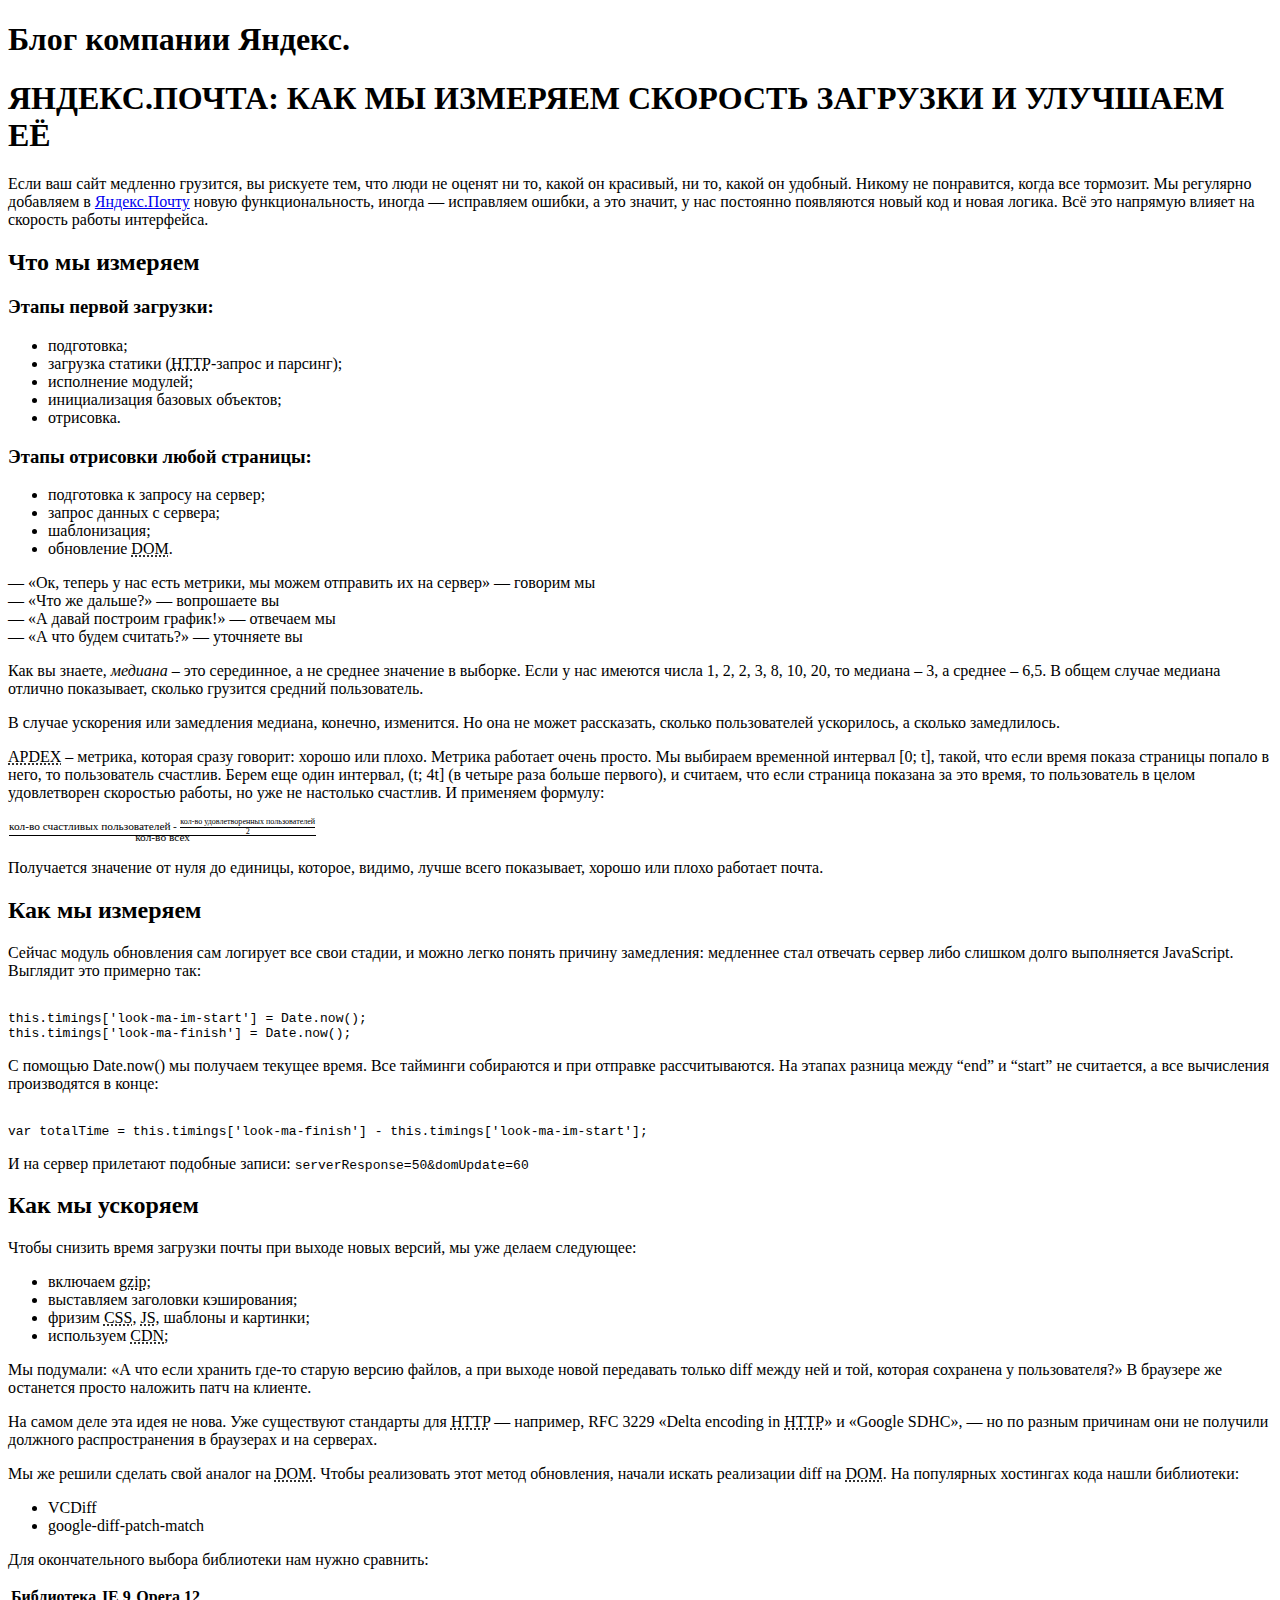
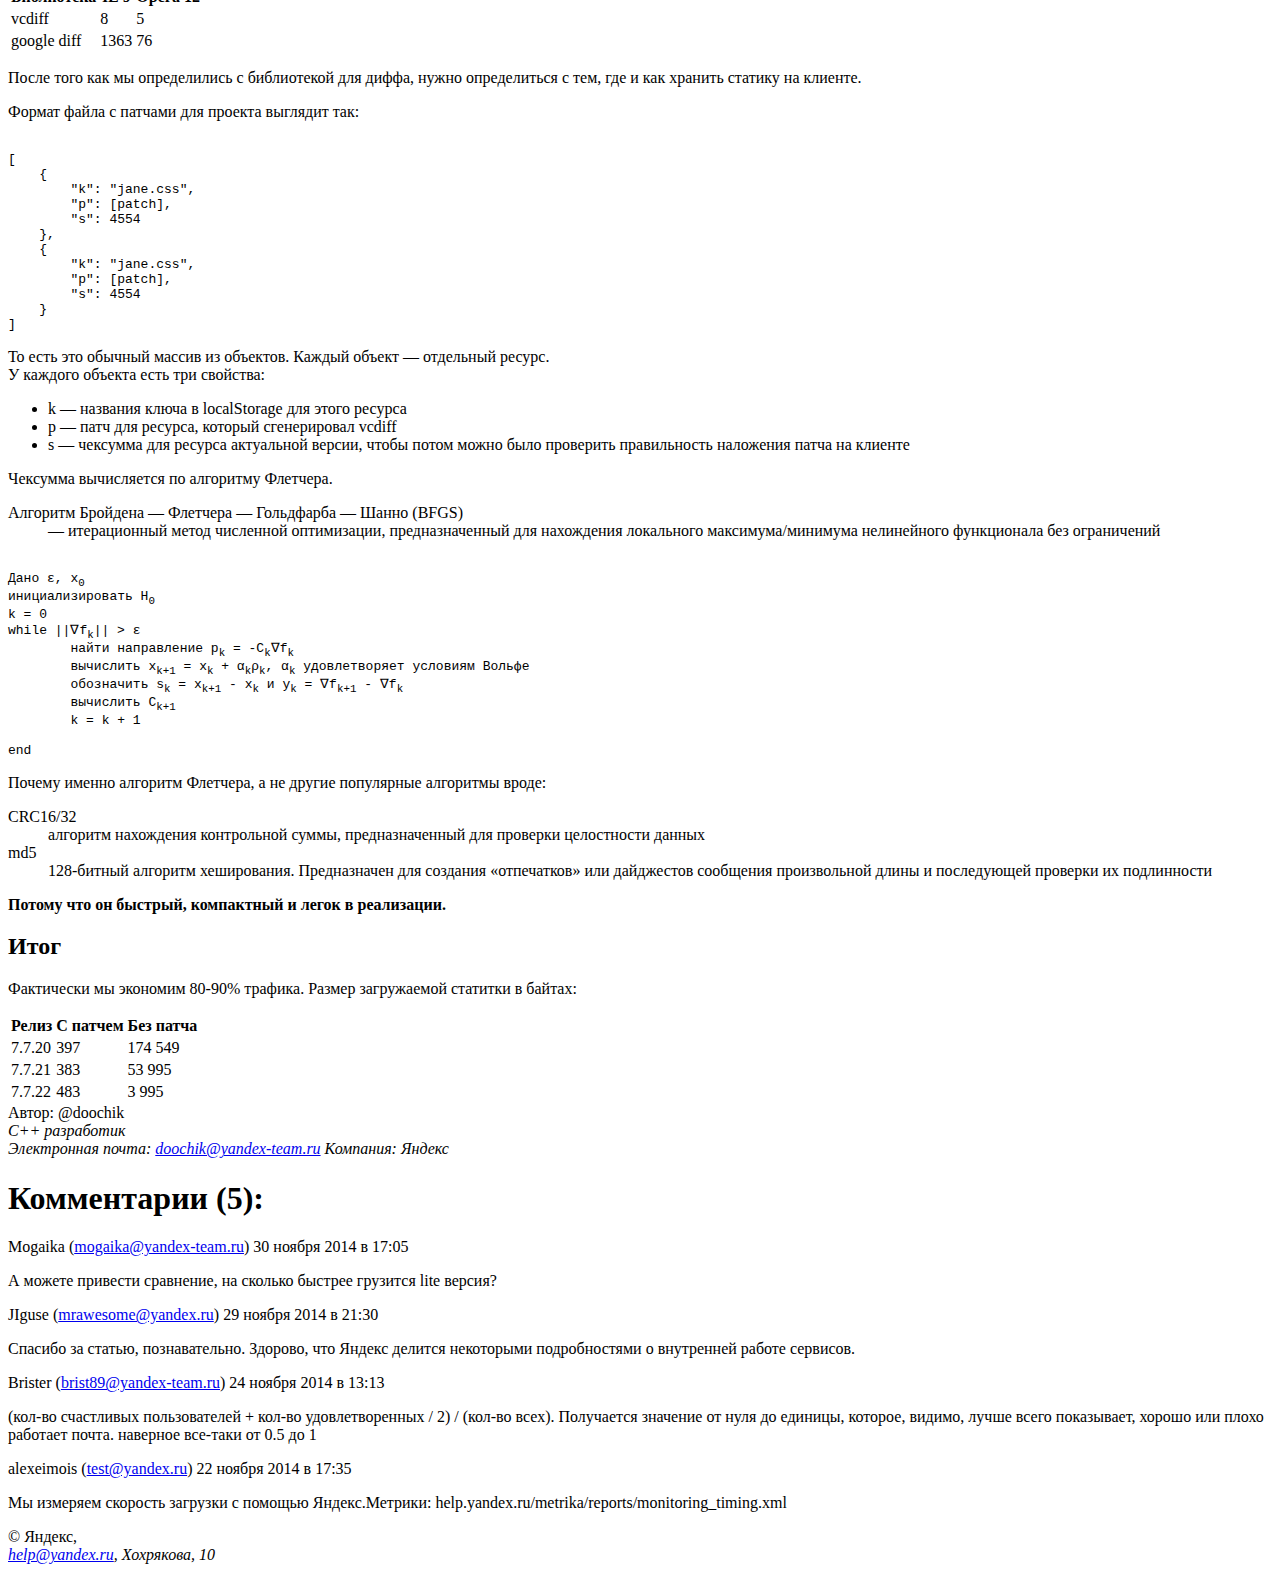
<file: HtmlCss/2. IntroToHTML-2/MarkupText/index.html>
﻿<!DOCTYPE html>
<html lang="ru">
<head>
<meta charset="utf-8">
<title>Блог компании Яндекс</title>
</head>
<!--
	При разметке использовано 36 уникальных элемента:
		html, head, meta, title, body, header, footer, address, section, article, 
		h1, h2, h3, a, q, p, ul, li, br, em, strong, samp, pre, code, sub
		table, thead, tbody, tr, th, td, dl, dt, dd, abbr, time,
	а также 6 элементов разметки MathML:
		math, mrow, mi, mo, mn, mfrac,
	итого 42 уникальных элемента
	
	Семантическая структура документа:
	<body>
		<header> Основной заголовок, "Блог компании Яндекс"
		<section> Секция основной статьи
			<article> Текст статьи
			<footer> Контактная информация автора статьи
		<section> Секция комментариев
			<article> Комментарий 1
			<article> Комментарий 2
			...
		<footer> Копирайт, контактная информация Яндекса
-->
<body>
<header>
	<h1>Блог компании Яндекс.</h1>
</header>
<section> <!-- Секция основной статьи -->
	<article> <!-- Текст статьи -->
		<h1>ЯНДЕКС.ПОЧТА: КАК МЫ ИЗМЕРЯЕМ СКОРОСТЬ ЗАГРУЗКИ И УЛУЧШАЕМ ЕЁ</h1>
		<p>Если ваш сайт медленно грузится, вы рискуете тем, что люди не оценят ни то,
		какой он красивый, ни то, какой он удобный. Никому не понравится, когда все
		тормозит. Мы регулярно добавляем в <a href="http://mail.yandex.ru" target="_blank">Яндекс.Почту</a> новую функциональность,
		иногда — исправляем ошибки, а это значит, у нас постоянно появляются новый код
		и новая логика. Всё это напрямую влияет на скорость работы интерфейса.</p>
		
		<h2>Что мы измеряем</h2>

		<h3>Этапы первой загрузки:</h3>
		<ul>
		<li>подготовка;</li>
		<li>загрузка статики (<abbr title="HyperText Transfer Protocol">HTTP</abbr>-запрос и парсинг);</li>
		<li>исполнение модулей;</li>
		<li>инициализация базовых объектов;</li>
		<li>отрисовка.</li>
		</ul>

		<h3>Этапы отрисовки любой страницы:</h3>
		<ul>
		<li>подготовка к запросу на сервер;</li>
		<li>запрос данных с сервера;</li>
		<li>шаблонизация;</li>
		<li>обновление <abbr title="Document Object Model">DOM</abbr>.</li>
		</ul>
		
		<p>
		— <q>Ок, теперь у нас есть метрики, мы можем отправить их на сервер</q> — говорим мы<br>
		— <q>Что же дальше?</q> — вопрошаете вы<br>
		— <q>А давай построим график!</q> — отвечаем мы<br>
		— <q>А что будем считать?</q> — уточняете вы<br>
		</p>
		<p>Как вы знаете, <em>медиана</em> – это серединное, а не среднее значение в выборке.
		Если у нас имеются числа 1, 2, 2, 3, 8, 10, 20, то медиана – 3, а среднее – 6,5.
		В общем случае медиана отлично показывает, сколько грузится средний пользователь.</p>

		<p>В случае ускорения или замедления медиана, конечно, изменится. Но она не может
		рассказать, сколько пользователей ускорилось, а сколько замедлилось.</p>

		<p><abbr title="Application Performance Index">APDEX</abbr> – метрика, которая сразу говорит: хорошо или плохо. Метрика
		работает очень просто. Мы выбираем временной интервал [0; t], такой, что если
		время показа страницы попало в него, то пользователь счастлив. Берем еще один
		интервал, (t; 4t] (в четыре раза больше первого), и считаем, что если страница
		показана за это время, то пользователь в целом удовлетворен скоростью работы,
		но уже не настолько счастлив. И применяем формулу:</p>
		
		<math xmlns="http://www.w3.org/1998/Math/MathML">
			<mfrac>
				<mrow>
					<mrow>
						<mi>кол-во счастливых пользователей</mi>
						<mo>-</mo>
					</mrow>
					<mfrac>
						<mrow>
							<mi>кол-во удовлетворенных пользователей</mi>
						</mrow>
						<mrow>
							<mn>2</mn>
						</mrow>
					</mfrac>
				</mrow>
				<mrow>
					<mi>кол-во всех</mi>
				</mrow>
			</mfrac>
		</math>
		
		<p>Получается значение от нуля до единицы, которое, видимо, лучше всего показывает,
		хорошо или плохо работает почта.</p>

		<h2>Как мы измеряем</h2>

		<p>Сейчас модуль обновления сам логирует все свои стадии, и можно легко понять
		причину замедления: медленнее стал отвечать сервер либо слишком долго
		выполняется JavaScript. Выглядит это примерно так:</p>
<pre><code>
this.timings['look-ma-im-start'] = Date.now();
this.timings['look-ma-finish'] = Date.now();
</code></pre>
		<p>C помощью Date.now() мы получаем текущее время. Все тайминги собираются и при
		отправке рассчитываются. На этапах разница между “end” и “start” не считается,
		а все вычисления производятся в конце:</p>
<pre><code>
var totalTime = this.timings['look-ma-finish'] - this.timings['look-ma-im-start'];
</code></pre>
		<p>И на сервер прилетают подобные записи: <samp>serverResponse=50&domUpdate=60</samp></p>

		<h2>Как мы ускоряем</h2>

		<p>Чтобы снизить время загрузки почты при выходе новых версий,
		мы уже делаем следующее:</p>
		<ul>
		<li>включаем <abbr title="GNU Zip — утилита сжатия и восстановления (декомпрессии) файлов">gzip</abbr>;</li>
		<li>выставляем заголовки кэширования;</li>
		<li>фризим <abbr title="Cascading Style Sheets — каскадные таблицы стилей">CSS</abbr>, <abbr title="JavaScript">JS</abbr>, шаблоны и картинки;</li>
		<li>используем <abbr title="Content Delivery Network или Content Distribution Network">CDN</abbr>;</li>
		</ul>
		<p>Мы подумали: <q>А что если хранить где-то старую версию файлов, а при выходе новой
		передавать только diff между ней и той, которая сохранена у пользователя?</q>
		В браузере же останется просто наложить патч на клиенте.</p>

		<p>На самом деле эта идея не нова. Уже существуют стандарты для <abbr title="HyperText Transfer Protocol">HTTP</abbr> — например,
		RFC 3229 «Delta encoding in <abbr title="HyperText Transfer Protocol">HTTP</abbr>» и «Google SDHC», — но по разным причинам они
		не получили должного распространения в браузерах и на серверах.</p>

		<p>Мы же решили сделать свой аналог на <abbr title="Document Object Model">DOM</abbr>. Чтобы реализовать этот метод обновления,
		начали искать реализации diff на <abbr title="Document Object Model">DOM</abbr>. На популярных хостингах кода нашли
		библиотеки:</p>
		<ul>
		<li>VCDiff</li>
		<li>google-diff-patch-match</li>
		</ul>
		<p>Для окончательного выбора библиотеки нам нужно сравнить:</p>
		<table>
			<thead>
				<tr>
					<th>Библиотека</th>
					<th>IE 9</th>
					<th>Opera 12</th>
				</tr>
			</thead>
			<tbody>
				<tr>
					<td>vcdiff</td>
					<td>8</td>
					<td>5</td>
				</tr>
				<tr>
					<td>google diff</td>
					<td>1363</td>
					<td>76</td>
				</tr>
			</tbody>
		</table>

		<p>После того как мы определились с библиотекой для диффа, нужно определиться с тем,
		где и как хранить статику на клиенте.</p>
		<p>
		Формат файла с патчами для проекта выглядит так:</p>
<pre><code>
[
    {
        "k": "jane.css",
        "p": [patch],
        "s": 4554
    },
    {
        "k": "jane.css",
        "p": [patch],
        "s": 4554
    }
]
</code></pre>
		<p>То есть это обычный массив из объектов. Каждый объект — отдельный ресурс.<br>У
		каждого объекта есть три свойства:</p>
		<ul>
			<li>k — названия ключа в localStorage для этого ресурса</li>
			<li>p — патч для ресурса, который сгенерировал vcdiff</li>
			<li>s — чексумма для ресурса актуальной версии, чтобы потом можно было проверить правильность наложения патча на клиенте</li>
		</ul>
		<p>Чексумма вычисляется по алгоритму Флетчера.</p>
		<dl>
			<dt>Алгоритм Бройдена — Флетчера — Гольдфарба — Шанно (BFGS)</dt>
			<dd>— итерационный метод численной оптимизации, предназначенный для нахождения локального максимума/минимума нелинейного функционала без ограничений</dd>
		</dl>

<pre><code>
Дано &epsilon;, x<sub>0</sub>
инициализировать H<sub>0</sub>
k = 0
while ||&nabla;f<sub>k</sub>|| &gt; &epsilon;
	найти направление p<sub>k</sub> = -C<sub>k</sub>&nabla;f<sub>k</sub>
	вычислить x<sub>k+1</sub> = x<sub>k</sub> + &#945;<sub>k</sub>&#961;<sub>k</sub>, &#945;<sub>k</sub> удовлетворяет условиям Вольфе
	обозначить s<sub>k</sub> = x<sub>k+1</sub> - x<sub>k</sub> и y<sub>k</sub> = &nabla;f<sub>k+1</sub> - &nabla;f<sub>k</sub>
	вычислить C<sub>k+1</sub>
	k = k + 1<br>
end
</code></pre>

		<p>Почему именно алгоритм Флетчера, а не другие популярные алгоритмы вроде:</p>
		<dl>
			<dt>CRC16/32</dt>
			<dd>
				алгоритм нахождения контрольной суммы, предназначенный для проверки целостности данных
			</dd>
			<dt>md5</dt>
			<dd>
				128-битный алгоритм хеширования. Предназначен для создания «отпечатков» или дайджестов сообщения произвольной длины и последующей проверки их подлинности
			</dd>
		</dl>
		<p><strong>Потому что он быстрый, компактный и легок в реализации.</strong></p>

		<h2>Итог</h2>

		<p>Фактически мы экономим 80-90% трафика. Размер загружаемой статитки в байтах:</p>
		<table>
			<thead>
				<tr>
					<th>Релиз</th>
					<th>С патчем</th>
					<th>Без патча</th>
				</tr>
			</thead>
			<tbody>
				<tr>
					<td>7.7.20</td>
					<td>397</td>
					<td>174 549</td>
				</tr>
				<tr>
					<td>7.7.21</td>
					<td>383</td>
					<td>53 995</td>
				</tr>
				<tr>
					<td>7.7.22</td>
					<td>483</td>
					<td>3 995</td>
				</tr>
			</tbody>
		</table>

	</article>
	<footer> <!--Контактная информация автора статьи-->
		Автор: @doochik
		<address>
			С++ разработик<br>
			Электронная почта: <a href="mailto:doochik@yandex-team.ru">doochik@yandex-team.ru</a>
			Компания: Яндекс
		</address>
	</footer>
</section>
<section> <!-- Секция комментариев -->
	<h1>Комментарии (5):</h1>
	<article>
		<header>
			<p>Mogaika (<a href="mailto:mogaika@yandex-team.ru">mogaika@yandex-team.ru</a>) <time datetime="2014-11-30T17:05:00+07:00">30 ноября 2014 в 17:05</time></p>
		</header>
	 	<p>А можете привести сравнение, на сколько быстрее грузится lite версия?</p>
	</article>
	<article>
		<header>
			<p>JIguse (<a href="mailto:mrawesome@yandex.ru">mrawesome@yandex.ru</a>) <time datetime="2014-11-29T21:30:00+07:00">29 ноября 2014 в 21:30</time></p>
		</header>
		<p>Спасибо за статью, познавательно. Здорово, что Яндекс делится некоторыми подробностями о внутренней работе сервисов.</p>
	</article>
	<article>
		<header>
			<p>Brister (<a href="mailto:brist89@yandex-team.ru">brist89@yandex-team.ru</a>) <time datetime="2014-11-24T13:13:00+07:00">24 ноября 2014 в 13:13</time></p>
		</header>
		<p>(кол-во счастливых пользователей + кол-во удовлетворенных / 2) / (кол-во всех).
		Получается значение от нуля до единицы, которое, видимо, лучше всего показывает,
		хорошо или плохо работает почта.
		наверное все-таки от 0.5 до 1</p>
	</article>
	<article>
		<header>
			<p>alexeimois (<a href="mailto:test@yandex.ru">test@yandex.ru</a>) <time datetime="2014-11-22T17:35:00+07:00">22 ноября 2014 в 17:35</time></p>
		</header>
		<p>Мы измеряем скорость загрузки с помощью Яндекс.Метрики: help.yandex.ru/metrika/reports/monitoring_timing.xml</p>
	</article>
</section>
<footer> <!--Копирайт, контактная информация Яндекса-->
	&copy; Яндекс, <address><a href="mailto:help@yandex.ru">help@yandex.ru</a>, Хохрякова, 10</address>
</footer>
</body>
</html>
</file>
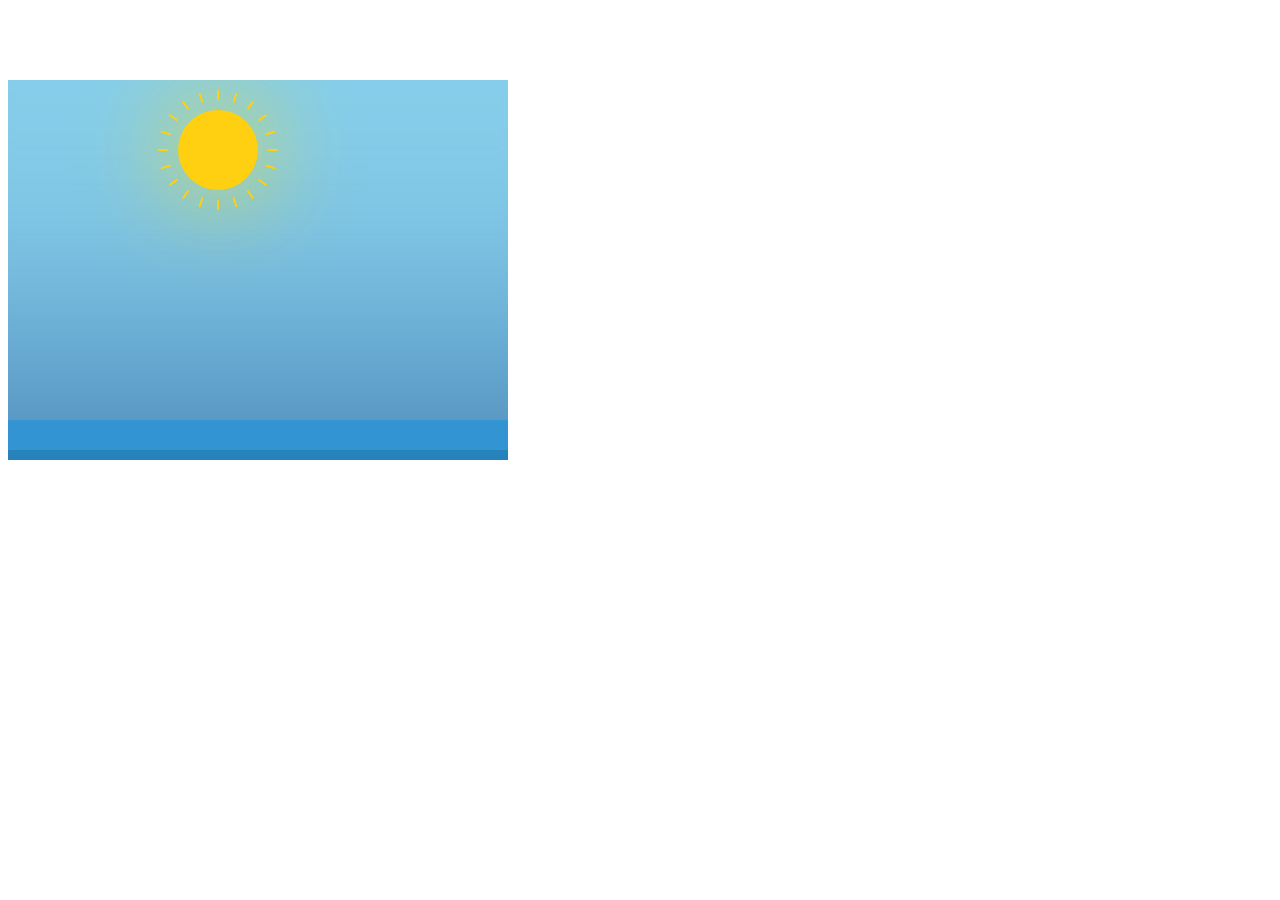
<file: HtmlCss/5. Animations/exercise/index.html>
<!DOCTYPE html>
<html>
<head>
    <meta charset="utf-8">
    <title>Мультик</title>
    <link rel="stylesheet" href="./index.css">
</head>
<body>
<div class="canvas">
    <div class="box_front">
        <div class="sea"></div>
        <div class="ship">
            <div class="smoke">
                <div class="smoke-1"></div>
                <div class="smoke-2"></div>
                <div class="smoke-3"></div>
            </div>
            <div class="ship_smokestack"></div>
            <div class="ship_window"></div>

        </div>
        <div class="sun-wrapper">
            <div class="sun">
                <div></div>
                <div></div>
                <div></div>
                <div></div>
                <div></div>
                <div></div>
                <div></div>
                <div></div>
                <div></div>
                <div></div>
            </div>
        </div>
        <div class="cloud cloud-1"></div>
        <div class="cloud cloud-2"></div>
        <div class="cloud cloud-3"></div>
        <div class="cloud cloud-4"></div>
    </div>
</div>
</body>
</html>
</file>
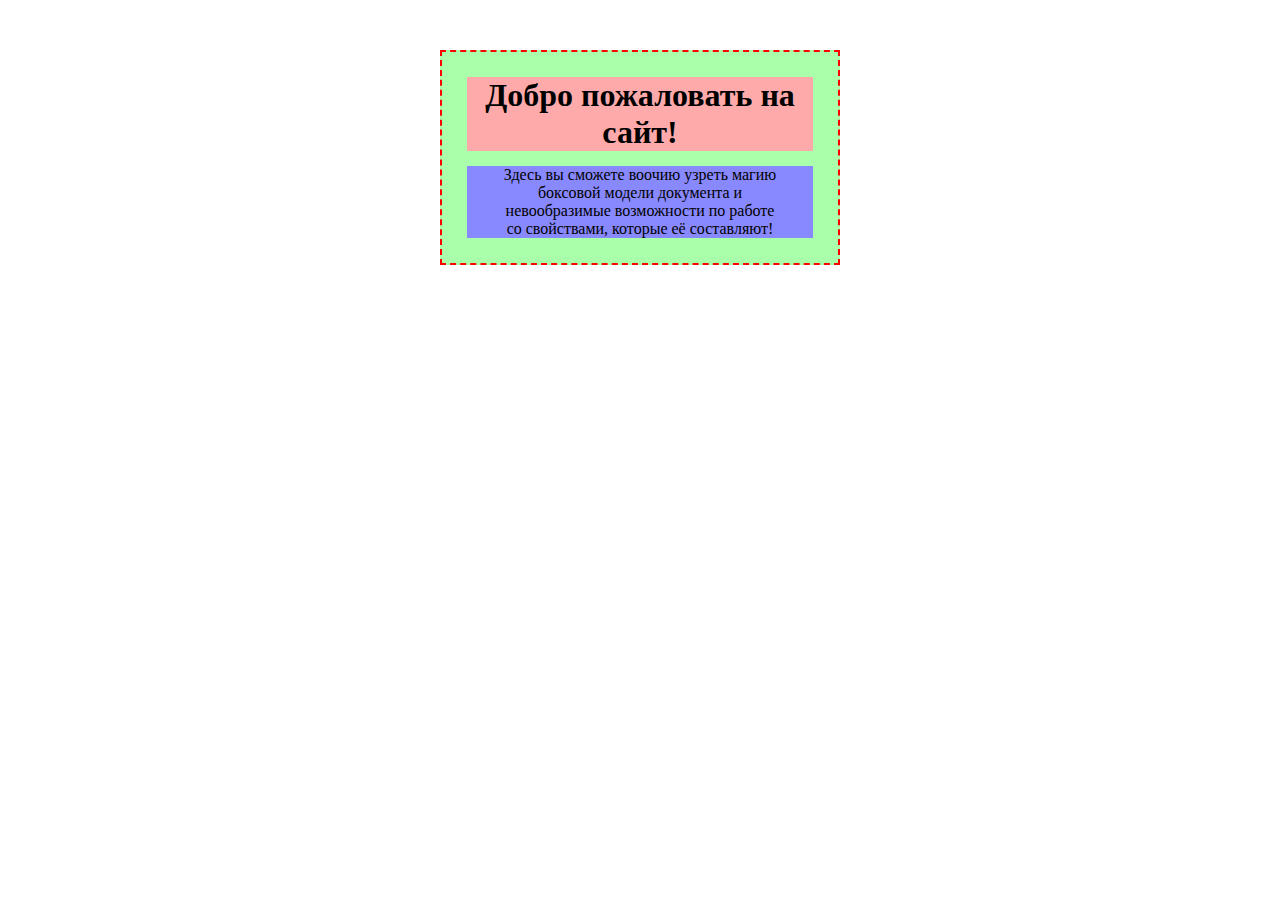
<file: AdvancedCss/1/sizing.html>
<!DOCTYPE html>
<!--
2. Добавьте на страницу приветственное сообщение с заголовком «Добро пожаловать на сайт!» и текстом «Здесь ...».
3. Установите отступ только снизу равный 15 пикселям для заголовка и полностью уберите его для текста. 
Выровняйте весь контент по центру.
4. Для приветствия установите красную пунктирную рамку в 2 пикселя и внутренний отступ в 25 пикселей.
5. Разрешите тексту занимать лишь 80% ширины приветствия.
6. Разместите приветственное сообщение по центру страницы и установите его ширину в 400 пикселей, 
а отступ сверху в 50 пикселей.
7. В каждом браузере элемент body имеет либо внешние, либо внутренние отступы по умолчанию — не забудьте их сбросить.	
-->
<html>
    <head>
        <title>sizing</title>
        <meta charset="utf-8">
        <style>
            body {
                margin: 0;
                padding: 0;
            }
            section { /* рамка */
                text-align: center;
                border: 2px dashed red;
                padding: 25px;
                width: 400px;
                margin: 50px auto 0;

                box-sizing: border-box;

                background: #afa;
            }
            h1 {
                margin: 0 0 15px;
                background: #faa;
            }
            p {
                margin: 0;
                padding: 0 10%;
                background: #88f;
            }
        </style>
    </head>
    <body>
        <section>
            <h1>Добро пожаловать на сайт!</h1>
            <p>Здесь вы сможете воочию узреть магию боксовой модели документа и 
            невообразимые возможности по работе со свойствами, которые её составляют!<p>
        </section>
    </body>
</html>
</file>
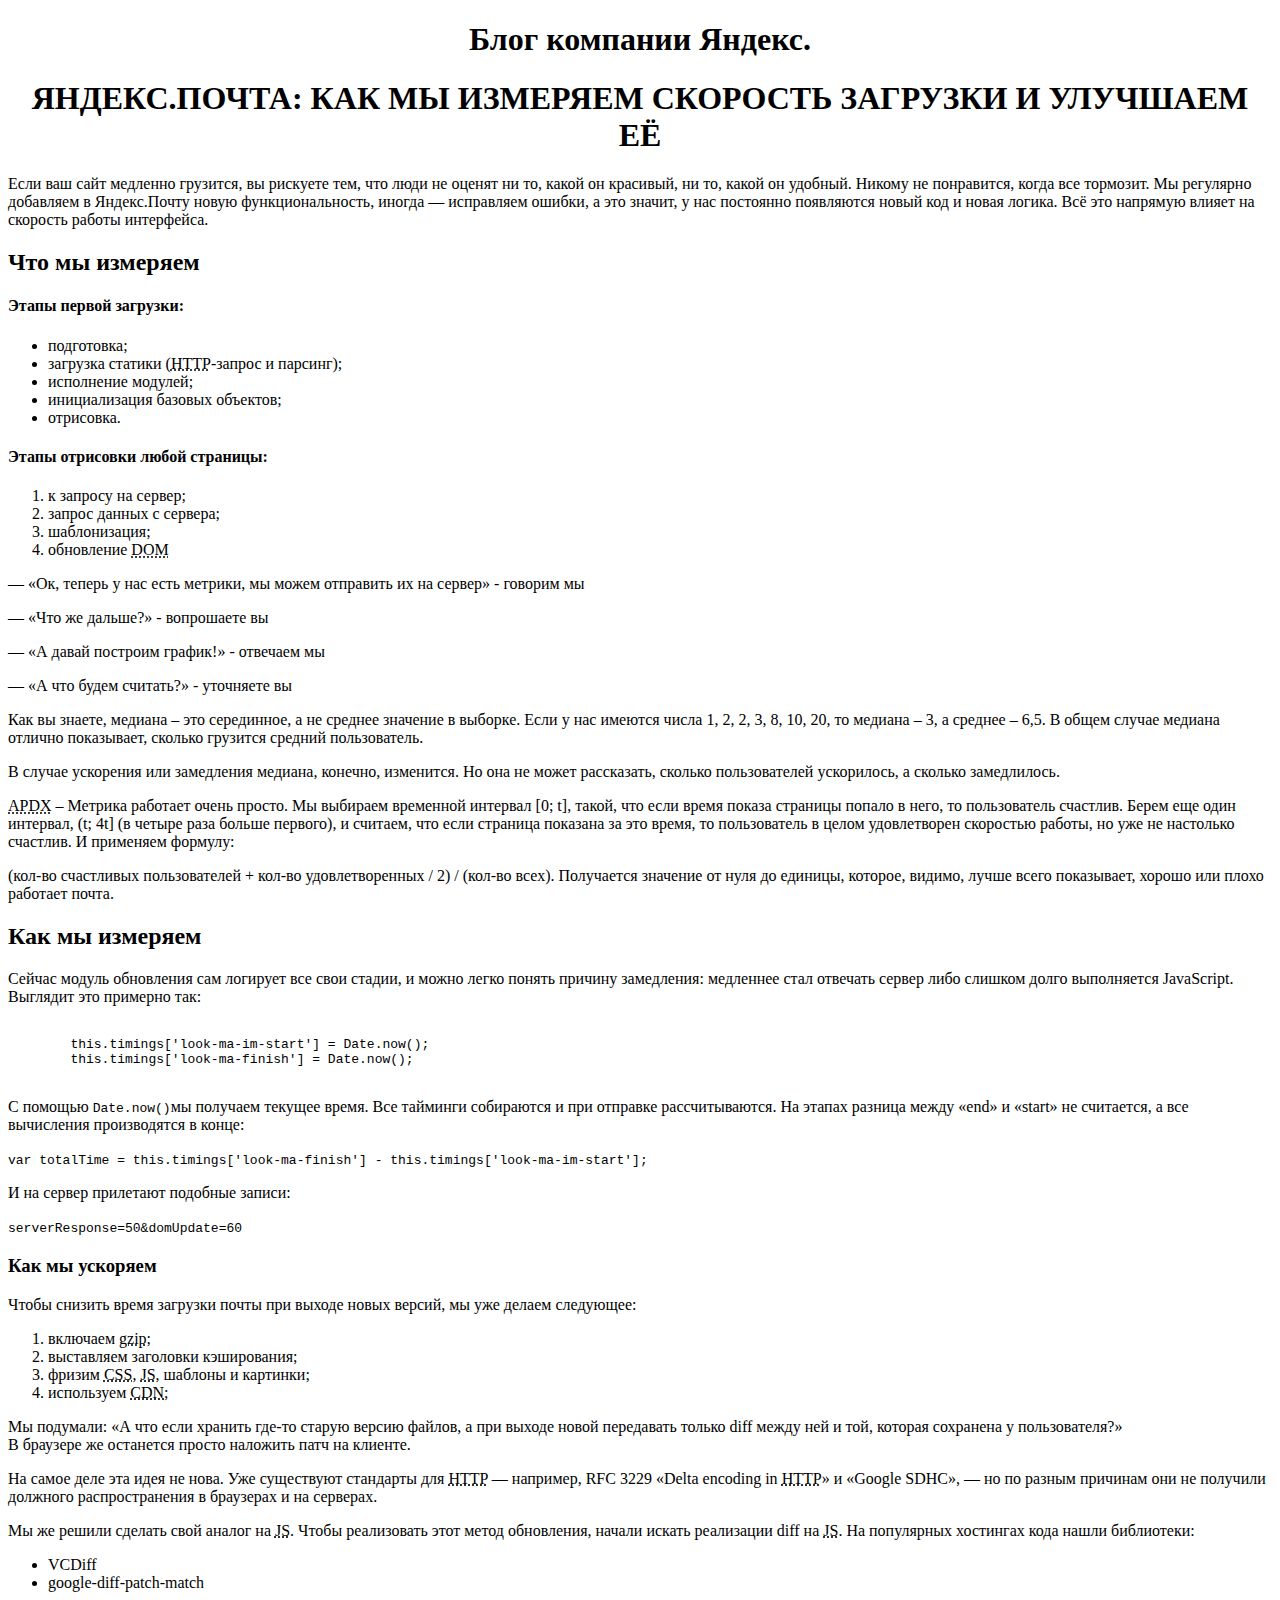
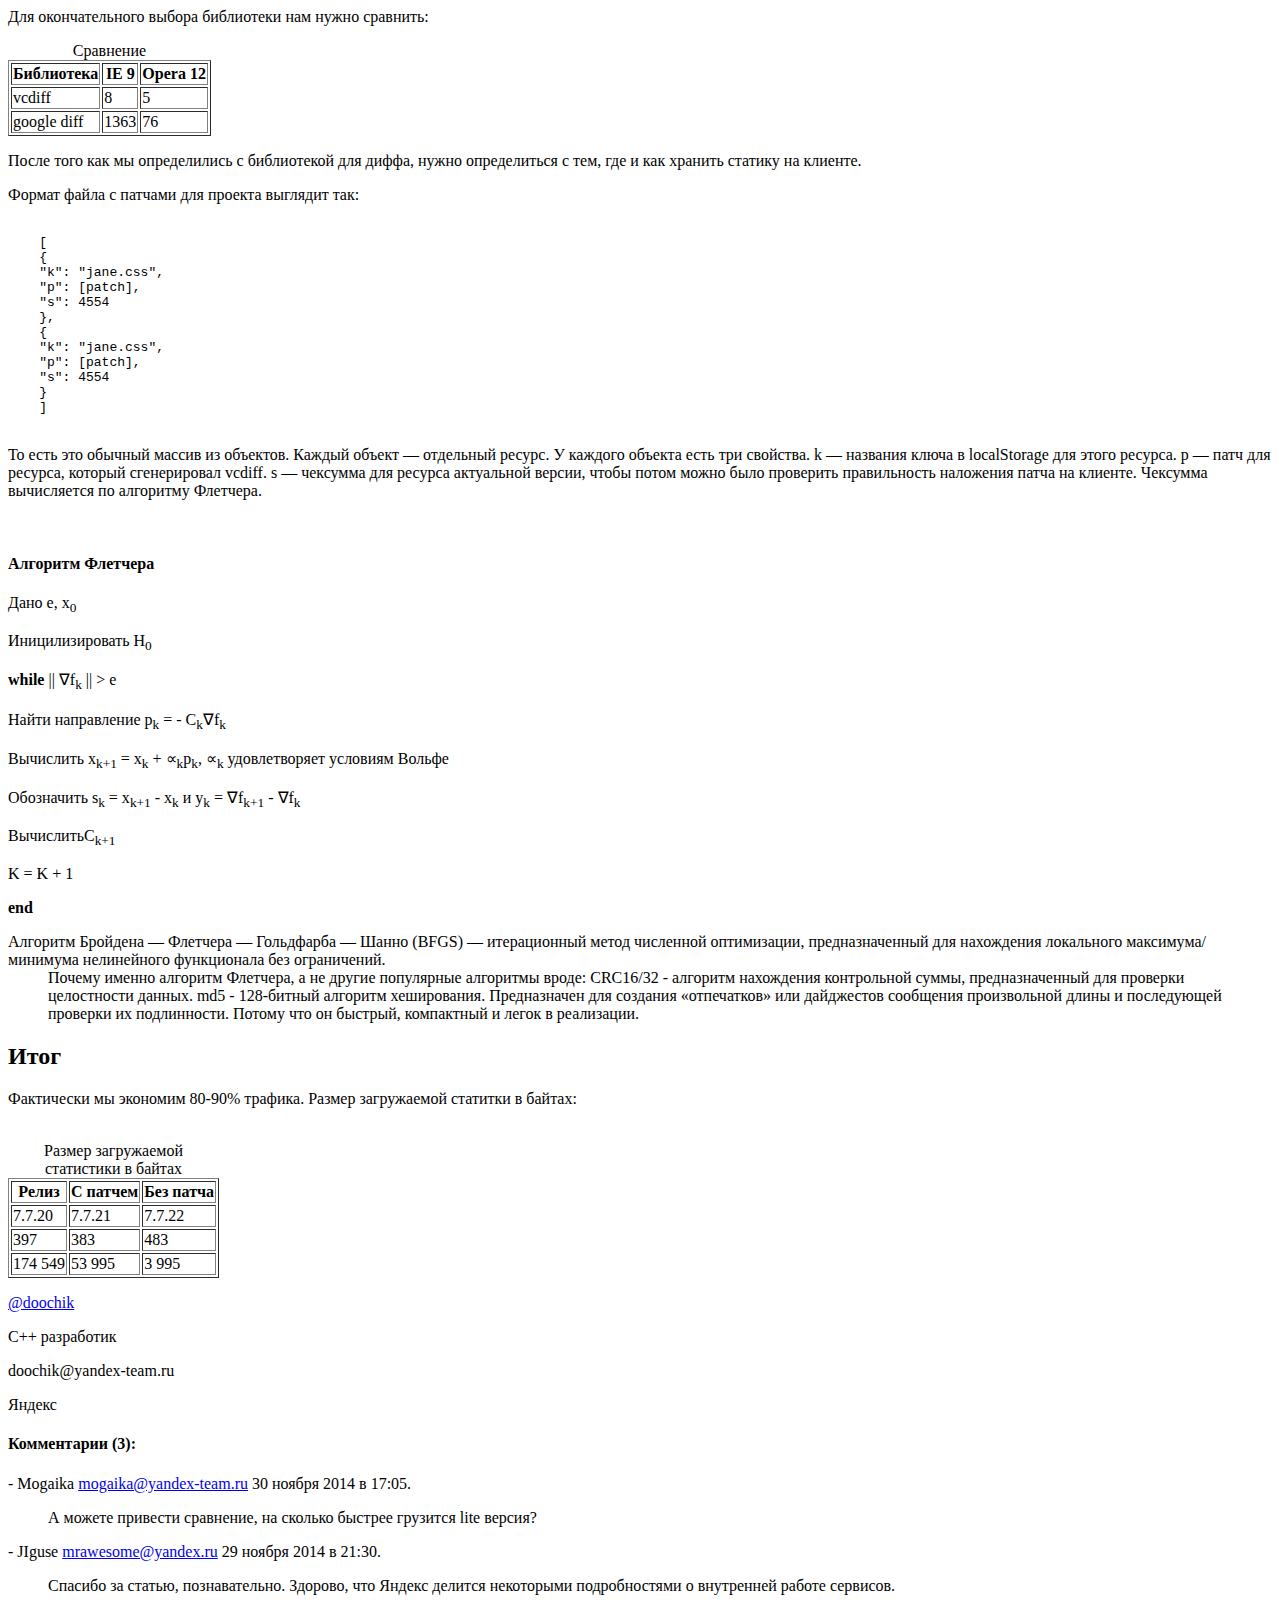
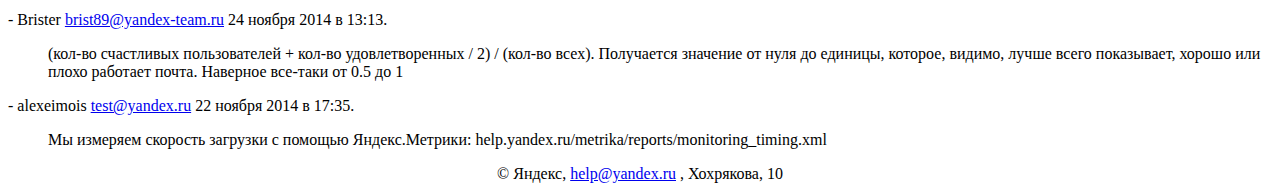
<file: HtmlCss/2. IntroToHTML-2/MarkupText/checked-1.html>
<!DOCTYPE html>
<html lang="ru">
<head>
    <meta charset="UTF-8">
    <title>Блог Яндекса</title>
</head>
<body>
    <!-- автор: Карлов Владислав
    html, head, meta, title, body, header, main, , , , , , , , , , , , , , , , , ,
    center,
    h1, h2, h4, p, ul, ol, li, table, caption, thead, tr, th, td, dl, dt, dd, abbr, pre, code, div, ... 27+
    -->
<header>

    <center><h1>Блог компании Яндекс.</h1></center>
    <center><h1>ЯНДЕКС.ПОЧТА: КАК МЫ ИЗМЕРЯЕМ СКОРОСТЬ ЗАГРУЗКИ И УЛУЧШАЕМ ЕЁ</h1></center>
</header>


<main>
    <p>Если ваш сайт медленно грузится, вы рискуете тем, что люди не оценят ни то,
    какой он красивый, ни то, какой он удобный. Никому не понравится, когда все
    тормозит. Мы регулярно добавляем в Яндекс.Почту новую функциональность,
    иногда — исправляем ошибки, а это значит, у нас постоянно появляются новый код
    и новая логика. Всё это напрямую влияет на скорость работы интерфейса.</p>
    <h2>Что мы измеряем</h2>

    <h4>Этапы первой загрузки:</h4>
    <ul>
        <li>подготовка;
        <li>загрузка статики (<abbr title="HyperText Transfer Protocol">HTTP</abbr>-запрос и парсинг);
        <li>исполнение модулей;
        <li>инициализация базовых объектов;
        <li>отрисовка.
    </ul>

    <h4>Этапы отрисовки любой страницы:</h4>
    <ol>
        <li> к запросу на сервер;
        <li>запрос данных с сервера;
        <li>шаблонизация;
        <li>обновление <abbr title="Document Object Model">DOM</abbr>
    </ol>


    <p>— <q>Ок, теперь у нас есть метрики, мы можем отправить их на сервер</q> - говорим мы</p>
    <p>— <q>Что же дальше?</q> - вопрошаете вы</p>
    <p>— <q>А давай построим график!</q> - отвечаем мы</p>
    <p>— <q>А что будем считать?</q> - уточняете вы</p>

    <p>Как вы знаете, медиана – это серединное, а не среднее значение в выборке.
    Если у нас имеются числа 1, 2, 2, 3, 8, 10, 20, то медиана – 3, а среднее – 6,5.
        В общем случае медиана отлично показывает, сколько грузится средний пользователь.</p>
    <p>В случае ускорения или замедления медиана, конечно, изменится. Но она не может
        рассказать, сколько пользователей ускорилось, а сколько замедлилось.</p>

    <p><abbr title="Mетрика, которая сразу говорит: хорошо или плохо.">APDX</abbr> –  Метрика
        работает очень просто. Мы выбираем временной интервал [0; t], такой, что если
        время показа страницы попало в него, то пользователь счастлив. Берем еще один
        интервал, (t; 4t] (в четыре раза больше первого), и считаем, что если страница
        показана за это время, то пользователь в целом удовлетворен скоростью работы,
        но уже не настолько счастлив. И применяем формулу:</p>

    <p>(кол-во счастливых пользователей + кол-во удовлетворенных / 2) / (кол-во всех).
        Получается значение от нуля до единицы, которое, видимо, лучше всего показывает,
        хорошо или плохо работает почта.
    </p>

    <h2>Как мы измеряем</h2>

    <p>Сейчас модуль обновления сам логирует все свои стадии, и можно легко понять
        причину замедления:<WBR> медленнее стал отвечать сервер либо слишком долго
        выполняется JavaScript. Выглядит это примерно так:</p>

    <pre><code>
        this.timings['look-ma-im-start'] = Date.now();
        this.timings['look-ma-finish'] = Date.now();
    </code></pre>


    <p>C помощью <code>Date.now()</code>мы получаем текущее время. Все тайминги собираются и при
    отправке рассчитываются. На этапах разница между <q>end</q> и <q>start</q> не считается,
        а все вычисления производятся в конце:</p>
    <code>
    var totalTime = this.timings['look-ma-finish'] - this.timings['look-ma-im-start'];
    </code>
    <p>
    И на сервер прилетают подобные записи:
    </p>
    <code>
        serverResponse=50&domUpdate=60
    </code>

    <h3>Как мы ускоряем</h3>
    <p>Чтобы снизить время загрузки почты при выходе новых версий,
        мы уже делаем следующее:</p>

    <ol>
        <li>включаем <abbr title="Gzip - это программа для сжатия файлов, а также их распаковки.">gzip</abbr>;
        <li>выставляем заголовки кэширования;
        <li>фризим <abbr title="Cascading Style Sheets">CSS</abbr>, <abbr title="Java Script">JS</abbr>, шаблоны и картинки;
        <li>используем <abbr title="Content Delivery Network">CDN</abbr>;
    </ol>
    <div>
        <div>
            Мы подумали: «А что если хранить где-то старую версию файлов, а при выходе новой
            передавать только diff между ней и той, которая сохранена у пользователя?»
            <br>
            В браузере же останется просто наложить патч на клиенте.
        </div>
        <div><p>
        На самое деле эта идея не нова. Уже существуют стандарты для <abbr title="HyperText Transfer Protocol">HTTP</abbr> — например,
        RFC 3229 «Delta encoding in <abbr title="HyperText Transfer Protocol">HTTP</abbr>» и «Google SDHC», — но по разным причинам они
        не получили должного распространения в браузерах и на серверах.</p>
        </div>
        <div>
        Мы же решили сделать свой аналог на <abbr title="Java Script">JS</abbr>. Чтобы реализовать этот метод обновления,
        начали искать реализации diff на <abbr title="Java Script">JS</abbr>. На популярных хостингах кода нашли
        библиотеки:</div>
        <ul>
            <li>VCDiff
            <li>google-diff-patch-match
        </ul>

    </div>
    <p>Для окончательного выбора библиотеки нам нужно сравнить:
    </p>
    <table border="1px">
        <caption>Сравнение</caption>
        <thead>
            <th>Библиотека</th>
            <th>IE 9</th>
            <th>Opera 12</th>
        </thead>
        <tr>
            <td>vcdiff </td>
            <td>8</td>
            <td>5</td>
        </tr>
        <tr>
            <td>google diff</td>
            <td>1363</td>
            <td>76</td>
        </tr>
    </table>

    <p>После того как мы определились с библиотекой для диффа, нужно определиться с тем,
        где и как хранить статику на клиенте.</p>

    <p>Формат файла с патчами для проекта выглядит так:</p>
    <pre><code>
    [
    {
    "k": "jane.css",
    "p": [patch],
    "s": 4554
    },
    {
    "k": "jane.css",
    "p": [patch],
    "s": 4554
    }
    ]
    </code></pre>
    <p>То есть это обычный массив из объектов. Каждый объект — отдельный ресурс. У
        каждого объекта есть три свойства. k — названия ключа в localStorage для этого
        ресурса. p — патч для ресурса, который сгенерировал vcdiff. s — чексумма для
        ресурса актуальной версии, чтобы потом можно было проверить правильность
        наложения патча на клиенте. Чексумма вычисляется по алгоритму Флетчера.</p>

    <article>
        <math>
            <h4>Алгоритм Флетчера</h4>
            <p>Дано &#101;, x<sub>0</sub></p>
            <p>Иницилизировать H<sub>0</sub></p>
            <p><strong>while</strong> || &nabla;f<sub>k</sub> || &gt; e</p>
            <p>Найти направление p<sub>k</sub> = - C<sub>k</sub>&nabla;f<sub>k</sub></p>
            <p>Вычислить x<sub>k+1</sub> = x<sub>k</sub> + &prop;<sub>k</sub>p<sub>k</sub>, &prop;<sub>k</sub> удовлетворяет условиям Вольфе</p>
            <p>Обозначить s<sub>k</sub> = x<sub>k+1</sub> - x<sub>k</sub> и y<sub>k</sub> = &nabla;f<sub>k+1</sub> - &nabla;f<sub>k</sub></p>
            <p>ВычислитьС<sub>k+1</sub></p>
            <p>K = K + 1</p>
            <p><strong>end</strong></p>
        </math>
    </article>
    <dl>
        <dt>
            Алгоритм Бройдена — Флетчера — Гольдфарба — Шанно (BFGS)
            — итерационный метод численной оптимизации, предназначенный для
            нахождения локального максимума/минимума нелинейного функционала
            без ограничений.
        </dt>
        <dd>
            Почему именно алгоритм Флетчера, а не другие популярные алгоритмы вроде:
            CRC16/32 - алгоритм нахождения контрольной суммы, предназначенный для проверки
            целостности данных.


            md5 - 128-битный алгоритм хеширования. Предназначен для создания «отпечатков»
            или дайджестов сообщения произвольной длины и последующей проверки
            их подлинности.
            Потому что он быстрый, компактный и легок в реализации.

        </dd>
    </dl>


    <h2>Итог</h2>

    <p>Фактически мы экономим 80-90% трафика. Размер загружаемой статитки в байтах:</p>
    <br>
    <table border="1px">
        <caption>Размер загружаемой статистики в байтах</caption>
        <thead>
            <th>Релиз</th>
            <th>С патчем</th>
            <th>Без патча</th>
        </thead>
        <tr>

            <td>7.7.20</td>
            <td>7.7.21</td>
            <td>7.7.22</td>
        </tr>
        <tr>

            <td>397</td>
            <td>383</td>
            <td>483</td>
        </tr>
        <tr>

            <td>174 549</td>
            <td>53 995</td>
            <td>3 995</td>
        </tr>
    </table>
</main>
<section>

    <p><span itemprop="name"><a href="mailto:@doochik">@doochik</a></span></p>
    <p><span itemprop="developer">C++ разработик</span></p>
    <p><span itemprop="email">doochik@yandex-team.ru</span></p>
    <p><span itemprop="Company">Яндекс</span></p>
</section>


<h4>Комментарии (3):</h4>
<section>
    <dl>
        <dt><p>- Mogaika <a href="mailto:mogaika@yandex-team.ru">mogaika@yandex-team.ru</a> <time datetime="2014-11-30T17:05:00+07:00">30 ноября 2014 в 17:05</time>.</dt>
        <dd><p>А можете привести сравнение, на сколько быстрее грузится lite версия?</p></dd>
        <dt><p>- JIguse <a href="mailto:mrawesome@yandex.ru">mrawesome@yandex.ru</a> <time datetime="29 ноября 2014 в 21:30">29 ноября 2014 в 21:30</time>.</dt>
        <dd><p>Спасибо за статью, познавательно. Здорово, что Яндекс делится некоторыми
            подробностями о внутренней работе сервисов.</p></dd>
        <dt><p>- Brister <a href="mailto:brist89@yandex-team.ru">brist89@yandex-team.ru</a> <time datetime="24 ноября 2014 в 13:13">24 ноября 2014 в 13:13</time>.</dt>
        <dd> <p>(кол-во счастливых пользователей + кол-во удовлетворенных / 2) / (кол-во всех).
            Получается значение от нуля до единицы, которое, видимо, лучше всего показывает,
            хорошо или плохо работает почта. Наверное все-таки от 0.5 до 1</p></dd>
        <dt><p>- alexeimois <a href="mailto:vtest@yandex.ru">test@yandex.ru</a> <time datetime="22 ноября 2014 в 17:35">22 ноября 2014 в 17:35</time>.</dt>
        <dd><p>Мы измеряем скорость загрузки с помощью Яндекс.Метрики:
            help.yandex.ru/metrika/reports/monitoring_timing.xml</p></dd>
    </dl>
</section>
<footer>
    <center>© Яндекс, <a href="mailto:help@yandex.ru">help@yandex.ru</a> , Хохрякова, 10</center>
</footer>
</body>
</html>
</file>
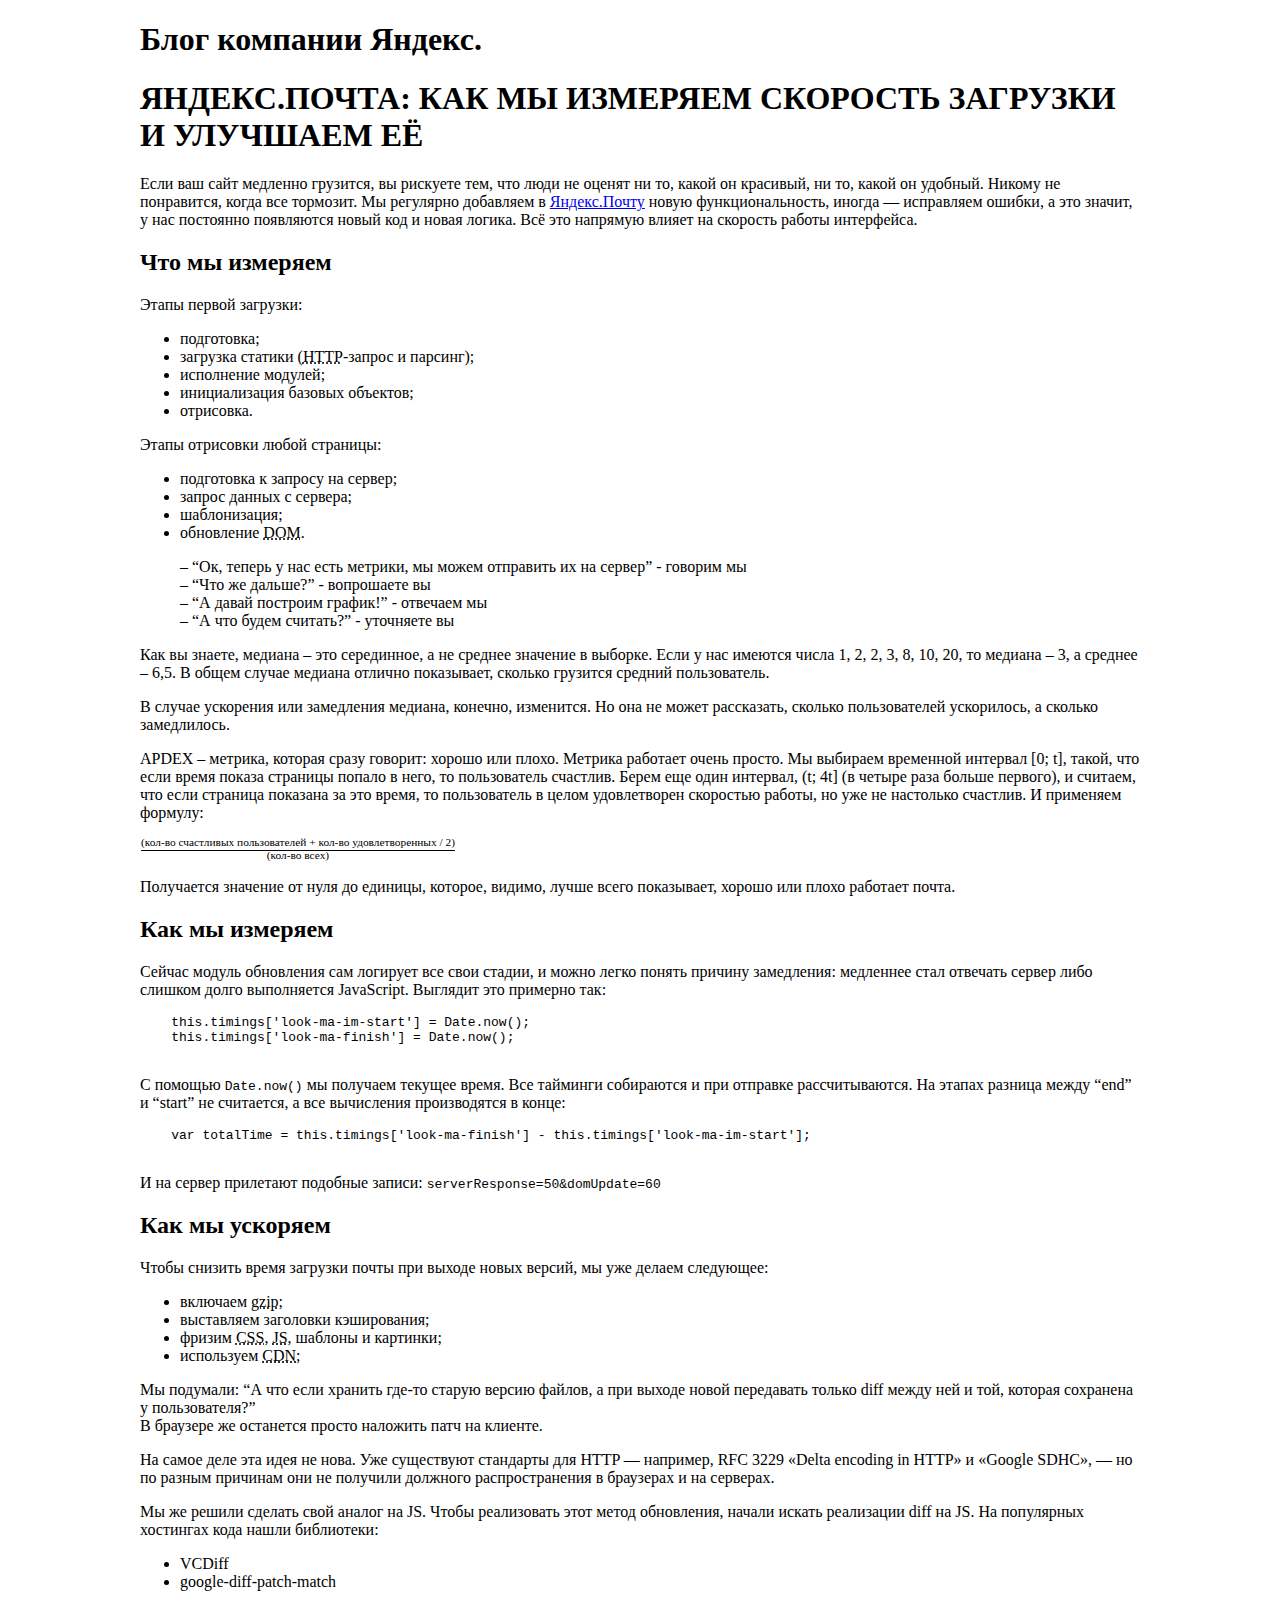
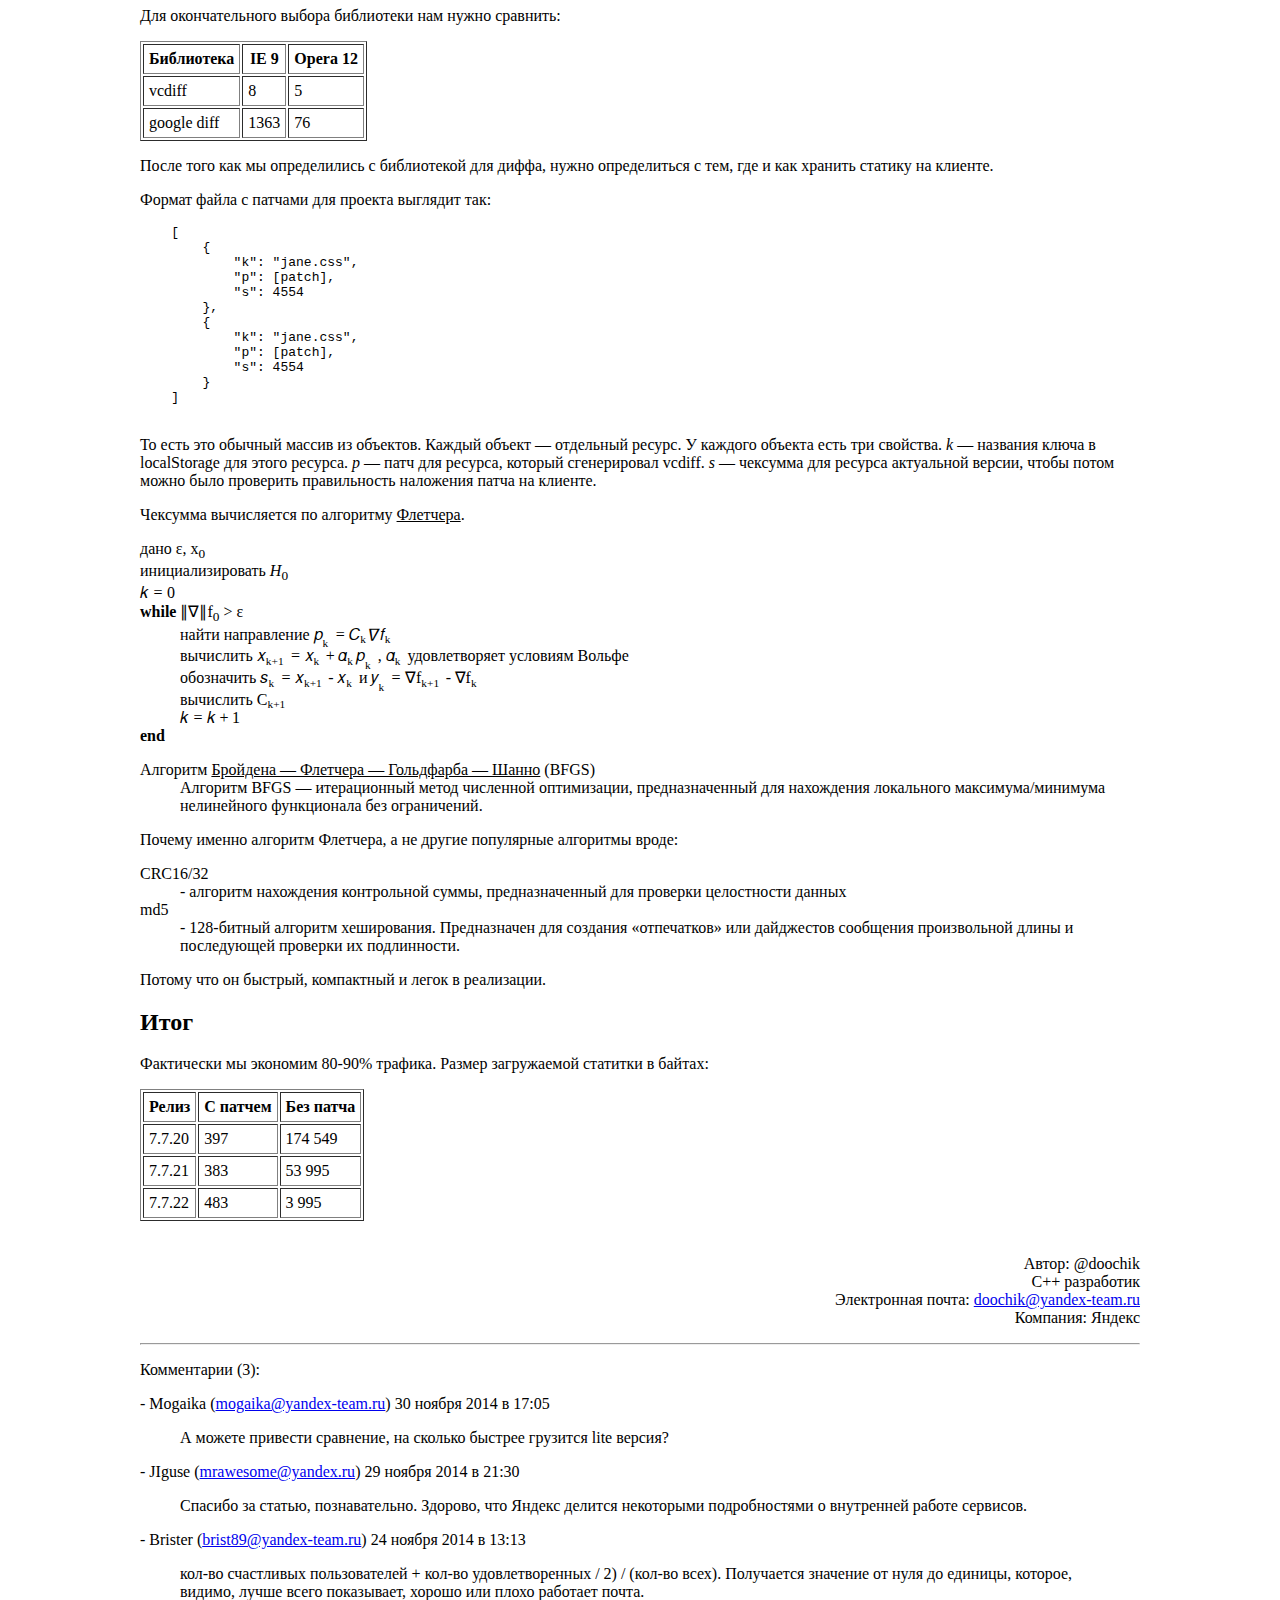
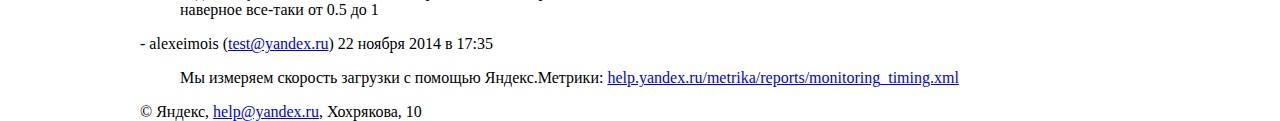
<file: HtmlCss/2. IntroToHTML-2/MarkupText/checked-2.html>
<!DOCTYPE html>
<html>
<head>
    <meta charset="utf-8">
    <title>Блог компании Яндекс - КАК МЫ ИЗМЕРЯЕМ СКОРОСТЬ ЗАГРУЗКИ И УЛУЧШАЕМ ЕЁ</title>
</head>
<!--Коктыш Тихон Анатольевич
-->
<body style="display: block; width: 1000px; margin: 0 auto;">

<header>
    <h1>Блог компании Яндекс.</h1>
</header>

    <h1>ЯНДЕКС.ПОЧТА: КАК МЫ ИЗМЕРЯЕМ СКОРОСТЬ ЗАГРУЗКИ И УЛУЧШАЕМ ЕЁ</h1>

    <p>Если ваш сайт медленно грузится, вы рискуете тем, что люди не оценят ни то, какой он красивый, ни то, какой
       он удобный. Никому не понравится, когда все тормозит. Мы регулярно добавляем в <a href="https://mail.yandex.ru" target="_blank">Яндекс.Почту</a> новую функциональность,
       иногда — исправляем ошибки, а это значит, у нас постоянно появляются новый код
       и новая логика. Всё это напрямую влияет на скорость работы интерфейса.</p>


    <section>
        <h2>Что мы измеряем</h2>

        <p>Этапы первой загрузки:</p>
        <ul>
            <li>подготовка;</li>
            <li>загрузка статики (<abbr title="HyperText Transfer Protocol">HTTP</abbr>-запрос и парсинг);</li>
            <li>исполнение модулей;</li>
            <li>инициализация базовых объектов;</li>
            <li>отрисовка.</li>
        </ul>

        <p>Этапы отрисовки любой страницы:</p>
        <ul>
            <li>подготовка к запросу на сервер;</li>
            <li>запрос данных с сервера;</li>
            <li>шаблонизация;</li>
            <li>обновление <abbr title="Document Object Model">DOM</abbr>.</li>
        </ul>

        <blockquote>
            – <q>Ок, теперь у нас есть метрики, мы можем отправить их на сервер</q> - говорим мы<br>
            – <q>Что же дальше?</q> - вопрошаете вы<br>
            – <q>А давай построим график!</q> - отвечаем мы<br>
            – <q>А что будем считать?</q> - уточняете вы
        </blockquote>

        <p>Как вы знаете, медиана – это серединное, а не среднее значение в выборке.
           Если у нас имеются числа 1, 2, 2, 3, 8, 10, 20, то медиана – 3, а среднее – 6,5.
           В общем случае медиана отлично показывает, сколько грузится средний пользователь.</p>

        <p>В случае ускорения или замедления медиана, конечно, изменится. Но она не может
           рассказать, сколько пользователей ускорилось, а сколько замедлилось.</p>

        <p>APDEX – метрика, которая сразу говорит: хорошо или плохо. Метрика
           работает очень просто. Мы выбираем временной интервал [0; t], такой, что если
           время показа страницы попало в него, то пользователь счастлив. Берем еще один
           интервал, (t; 4t] (в четыре раза больше первого), и считаем, что если страница
           показана за это время, то пользователь в целом удовлетворен скоростью работы,
           но уже не настолько счастлив. И применяем формулу:</p>

        <math xmlns="http://www.w3.org/1998/Math/MathML">
            <mfrac>
                <mrow>
                    <mn>(кол-во счастливых пользователей + кол-во удовлетворенных / 2)</mn>
                </mrow>
                <mrow>
                    <mn>(кол-во всех)</mn>
                </mrow>
            </mfrac>
        </math>

        <p>Получается значение от нуля до единицы, которое, видимо, лучше всего показывает,
           хорошо или плохо работает почта.</p>

    </section>

    <section>

        <h2>Как мы измеряем</h2>

        <p>Сейчас модуль обновления сам логирует все свои стадии, и можно легко понять
           причину замедления: медленнее стал отвечать сервер либо слишком долго
           выполняется JavaScript. Выглядит это примерно так:</p>

        <code>
            <pre>
    this.timings['look-ma-im-start'] = Date.now();
    this.timings['look-ma-finish'] = Date.now();
            </pre>
        </code>

        <p>C помощью <code>Date.now()</code> мы получаем текущее время. Все тайминги собираются и при
           отправке рассчитываются. На этапах разница между <q>end</q> и <q>start</q> не считается,
           а все вычисления производятся в конце:</p>

        <code>
            <pre>
    var totalTime = this.timings['look-ma-finish'] - this.timings['look-ma-im-start'];
            </pre>
        </code>

        <p>И на сервер прилетают подобные записи: <code>serverResponse=50&amp;domUpdate=60</code></p>
    </section>

    <section>
        <h2>Как мы ускоряем</h2>
        <p>Чтобы снизить время загрузки почты при выходе новых версий, мы уже делаем следующее:</p>

        <ul>
            <li>включаем <abbr title="GNU Zip — утилита сжатия и восстановления (декомпрессии) файлов">gzip</abbr>;</li>
            <li>выставляем заголовки кэширования;</li>
            <li>фризим <abbr title="Cascading Style Sheets — каскадные таблицы стилей">CSS</abbr>, <abbr title="JavaScript">JS</abbr>, шаблоны и картинки;</li>
            <li>используем <abbr title="Content Delivery Network или Content Distribution Network">CDN</abbr>;</li>
        </ul>

        <p>Мы подумали:
           <q>А что если хранить где-то старую версию файлов, а при выходе новой
           передавать только diff между ней и той, которая сохранена у пользователя?</q>
           <br>
           В браузере же останется просто наложить патч на клиенте.</p>

        <p>На самое деле эта идея не нова. Уже существуют стандарты для HTTP — например,
            RFC 3229 «Delta encoding in HTTP» и «Google SDHC», — но по разным причинам они
            не получили должного распространения в браузерах и на серверах.</p>

        <p>Мы же решили сделать свой аналог на JS. Чтобы реализовать этот метод обновления,
            начали искать реализации diff на JS. На популярных хостингах кода нашли
            библиотеки:</p>

            <ul>
                <li>VCDiff</li>
                <li>google-diff-patch-match</li>
            </ul>
        
        <p>Для окончательного выбора библиотеки нам нужно сравнить:</p>

        <table cellpadding="5" border="1">
            <thead>
                <tr>
                    <th>Библиотека</th>
                    <th>IE 9</th>
                    <th>Opera 12</th>
                </tr>
            </thead>
            <tbody>
                <tr>
                    <td>vcdiff</td>
                    <td>8</td>
                    <td>5</td>
                </tr>
                <tr>
                    <td>google diff</td>
                    <td>1363</td>
                    <td>76</td>
                </tr>
            </tbody>
        </table>

        <p>После того как мы определились с библиотекой для диффа, нужно определиться с тем,
            где и как хранить статику на клиенте.</p>

        <p>Формат файла с патчами для проекта выглядит так:</p>
            <pre>
    [
        {
            "k": "jane.css",
            "p": [patch],
            "s": 4554
        },
        {
            "k": "jane.css",
            "p": [patch],
            "s": 4554
        }
    ]
            </pre>

        <p>То есть это обычный массив из объектов. Каждый объект — отдельный ресурс.
           У каждого объекта есть три свойства. <em>k</em> — названия ключа в localStorage для этого
           ресурса. <em>p</em> — патч для ресурса, который сгенерировал vcdiff. <em>s</em> — чексумма для
           ресурса актуальной версии, чтобы потом можно было проверить правильность
           наложения патча на клиенте.</p>

        <p>Чексумма вычисляется по алгоритму <u>Флетчера</u>.</p>

            <dl>
                <dt>
                    дано ε, x<sub>0</sub><br>
                    инициализировать <i>H</i><sub>0</sub><br>
                    <math xmlns="http://www.w3.org/1998/Math/MathML">
                        <mrow>
                        <mi>k</mi>
                        <mo>=</mo>
                        <mi>0</mi>
                        </mrow>
                    </math>
                    <br>

                    <b>while</b> ∥∇∥f<sub>0</sub> &gt; ε<br>
                </dt>
                <dd>
                    найти направление  
                    <math xmlns="http://www.w3.org/1998/Math/MathML">
                        <msub>
                            <mi>p</mi> <mn>k</mn>
                        </msub>
                        <mo>=</mo>
                        <mrow>
                            <msub>
                                <mi>C</mi>
                                <mn>k</mn>
                            </msub>
                            <mi>∇</mi>
                            <msub>
                                <mi>f</mi>
                                <mn>k</mn>
                            </msub>
                        </mrow>
                    </math>
                    <br>
                </dd>
                <dd>
                    вычислить
                    <math xmlns="http://www.w3.org/1998/Math/MathML">
                        <mrow>
                        <msub>
                            <mi>x</mi>
                            <mn>k+1</mn>
                        </msub>
                        <mo>=</mo>
                        <msub>
                            <mi>x</mi>
                            <mn>k</mn>
                        </msub>
                        <mo>+</mo>
                        <msub>
                            <mi>α</mi>
                            <mn>k</mn>
                        </msub>
                        <msub>
                            <mi>p</mi>
                            <mn>k</mn>
                        </msub>
                        </mrow>
                    </math>
                    ,   
                    <math xmlns="http://www.w3.org/1998/Math/MathML">
                        <msub>
                            <mi>α</mi>
                            <mn>k </mn>
                        </msub>
                    </math>
                    удовлетворяет  условиям Вольфе
                </dd>

                <dd>
                    обозначить
                    <math xmlns="http://www.w3.org/1998/Math/MathML">
                        <mrow>
                        <msub>
                            <mi>s</mi>
                            <mn>k</mn>
                        </msub>
                        <mo>=</mo>
                        <msub>
                            <mi>x</mi>
                            <mn>k+1</mn>
                        </msub>
                        <mo>-</mo>
                        <msub>
                            <mi>x</mi>
                            <mn>k</mn>
                        </msub>
                        </mrow>
                    </math>
                     и 
                    <math xmlns="http://www.w3.org/1998/Math/MathML">
                        <mrow>
                        <msub>
                            <mi>y</mi>
                            <mn>k</mn>
                        </msub>
                        <mo>=</mo>
                        <msub>
                            <mi>∇f</mi>
                            <mn>k+1</mn>
                        </msub>
                        <mo>-</mo>
                        <msub>
                            <mi>∇f</mi>
                            <mn>k</mn>
                        </msub>
                        </mrow>
                    </math>
                </dd>

                <dd>
                    вычислить
                    <math xmlns="http://www.w3.org/1998/Math/MathML">
                        <mrow>
                        <msub>
                            <mi>С</mi>
                            <mn>k+1</mn>
                        </msub>
                        </mrow>
                    </math>
                </dd>
                <dd>
                    <math xmlns="http://www.w3.org/1998/Math/MathML">
                        <mrow>
                            <mi>k</mi>
                            <mo>=</mo>
                            <mi>k</mi>
                            <mo>+</mo>
                            <mi>1</mi>
                        </mrow>
                    </math>
                </dd>
                <b>end</b>
            </dl>

        <p>
        <dl>
            <dt>Алгоритм <u>Бройдена — Флетчера — Гольдфарба — Шанно</u> (BFGS)<dt>

            <dd>Алгоритм BFGS — итерационный метод численной оптимизации, предназначенный для
               нахождения локального максимума/минимума нелинейного функционала
               без ограничений.</dd>
        </p>

        <p>Почему именно алгоритм Флетчера, а не другие популярные алгоритмы вроде:</p>

        <dl>
            <dt>CRC16/32</dt>
            <dd> - алгоритм нахождения контрольной суммы, предназначенный для проверки
            целостности данных</dd>

            <dt>md5</dt>
            <dd> - 128-битный алгоритм хеширования. Предназначен для создания «отпечатков»
            или дайджестов сообщения произвольной длины и последующей проверки
            их подлинности.</dd>
        </dl>
        <p>Потому что он быстрый, компактный и легок в реализации.</p>

    </section>

    <section>
        <h2>Итог</h2>
        <p>Фактически мы экономим 80-90% трафика. Размер загружаемой статитки в байтах:</p>

        <table cellpadding="5" border="1">
            <thead>
                <tr>
                    <th>Релиз</th>
                    <th>С патчем </th>
                    <th>Без патча</th>
                </tr>
            </thead>
            <tbody>
                <tr>
                    <td>7.7.20</td>
                    <td>397</td>
                    <td>174 549</td>
                </tr>
                <tr>
                    <td>7.7.21</td>
                    <td>383</td>
                    <td>53 995</td>
                </tr>
                <tr>
                    <td>7.7.22</td>
                    <td>483</td>
                    <td>3 995</td>
                </tr>
            </tbody>
        </table>

    </section>

    <section>
        <br>
        <p align="right">
        Автор: @doochik<br>
        С++ разработик<br>
        Электронная почта: <a href="mailto:doochik@yandex-team.ru">doochik@yandex-team.ru</a><br>
        Компания: Яндекс
        </p>
    </section>

    <hr>

    <div>

        <p>Комментарии (3):</p>

        <span>- Mogaika (<a href="mailto:mogaika@yandex-team.ru">mogaika@yandex-team.ru</a>) <time datetime="2014-11-30T17:05:00+07:00">30 ноября 2014 в 17:05</time></span>

            <blockquote>А можете привести сравнение, на сколько быстрее грузится lite версия?</blockquote>

        <span>- JIguse (<a href="mailto:mrawesome@yandex.ru">mrawesome@yandex.ru</a>) <time datetime="2014-11-29T21:30:00+07:00">29 ноября 2014 в 21:30</time></span>

            <blockquote>Спасибо за статью, познавательно. Здорово, что Яндекс делится некоторыми
                подробностями о внутренней работе сервисов.</blockquote>

        <span>- Brister (<a href="mailto:brist89@yandex-team.ru">brist89@yandex-team.ru</a>) <time datetime="2014-11-24T13:13:00+07:00">24 ноября 2014 в 13:13</time></span>

            <blockquote>кол-во счастливых пользователей + кол-во удовлетворенных / 2) / (кол-во всех).
                Получается значение от нуля до единицы, которое, видимо, лучше всего показывает,
                хорошо или плохо работает почта.<br>
                      
            наверное все-таки от 0.5 до 1</blockquote>

        <span>- alexeimois (<a href="mailto:test@yandex.ru">test@yandex.ru</a>) <time datetime="2014-11-22T17:35:00+07:00">22 ноября 2014 в 17:35</time> </dt></span>

            <blockquote>Мы измеряем скорость загрузки с помощью Яндекс.Метрики:
                <a href="https://s3.amazonaws.com/coursera-uploads/peer-review/ba989ab005acd0763469b739d29a8730/help.yandex.ru/metrika/reports/monitoring_timing.xml">help.yandex.ru/metrika/reports/monitoring_timing.xml</a>
            </blockquote>
        
    </div>

    <footer>
        © Яндекс, <a href="mailto:help@yandex.ru">help@yandex.ru</a>, Хохрякова, 10
    </footer>

</body>
</html>
</file>
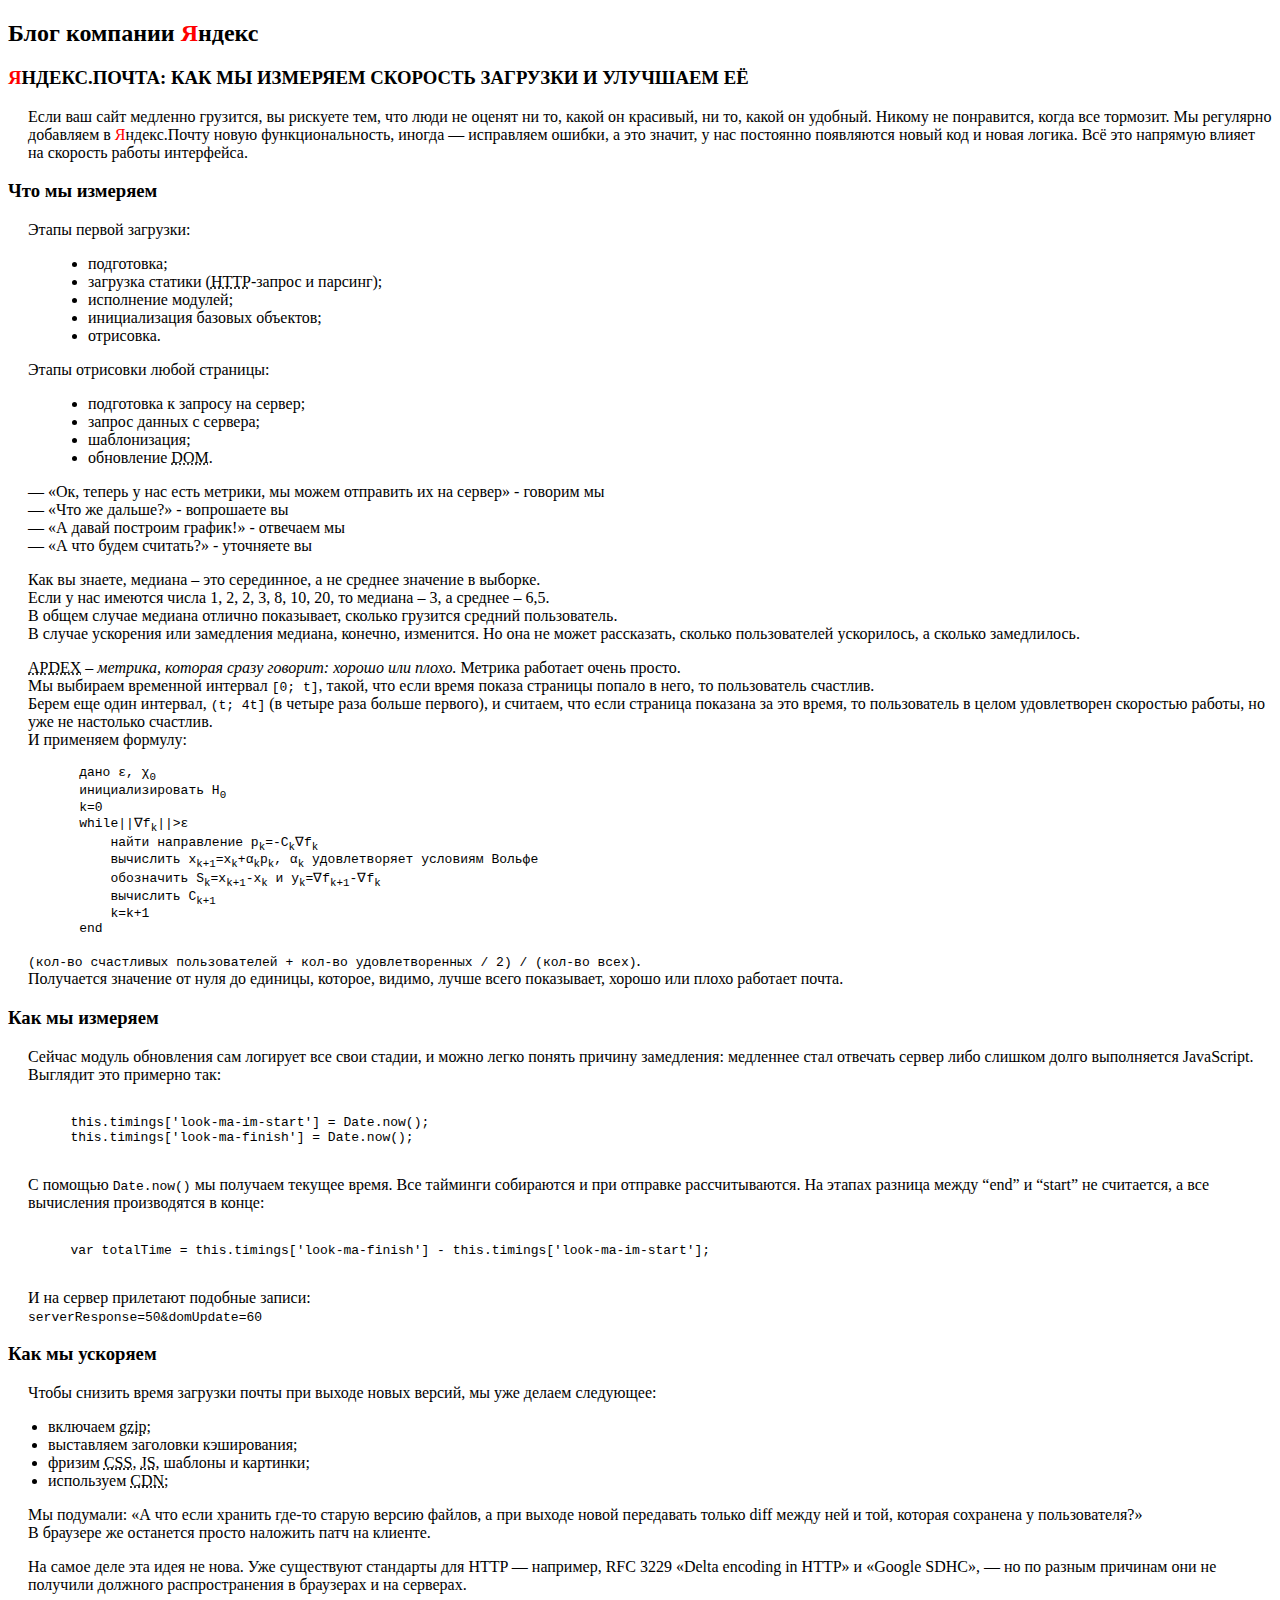
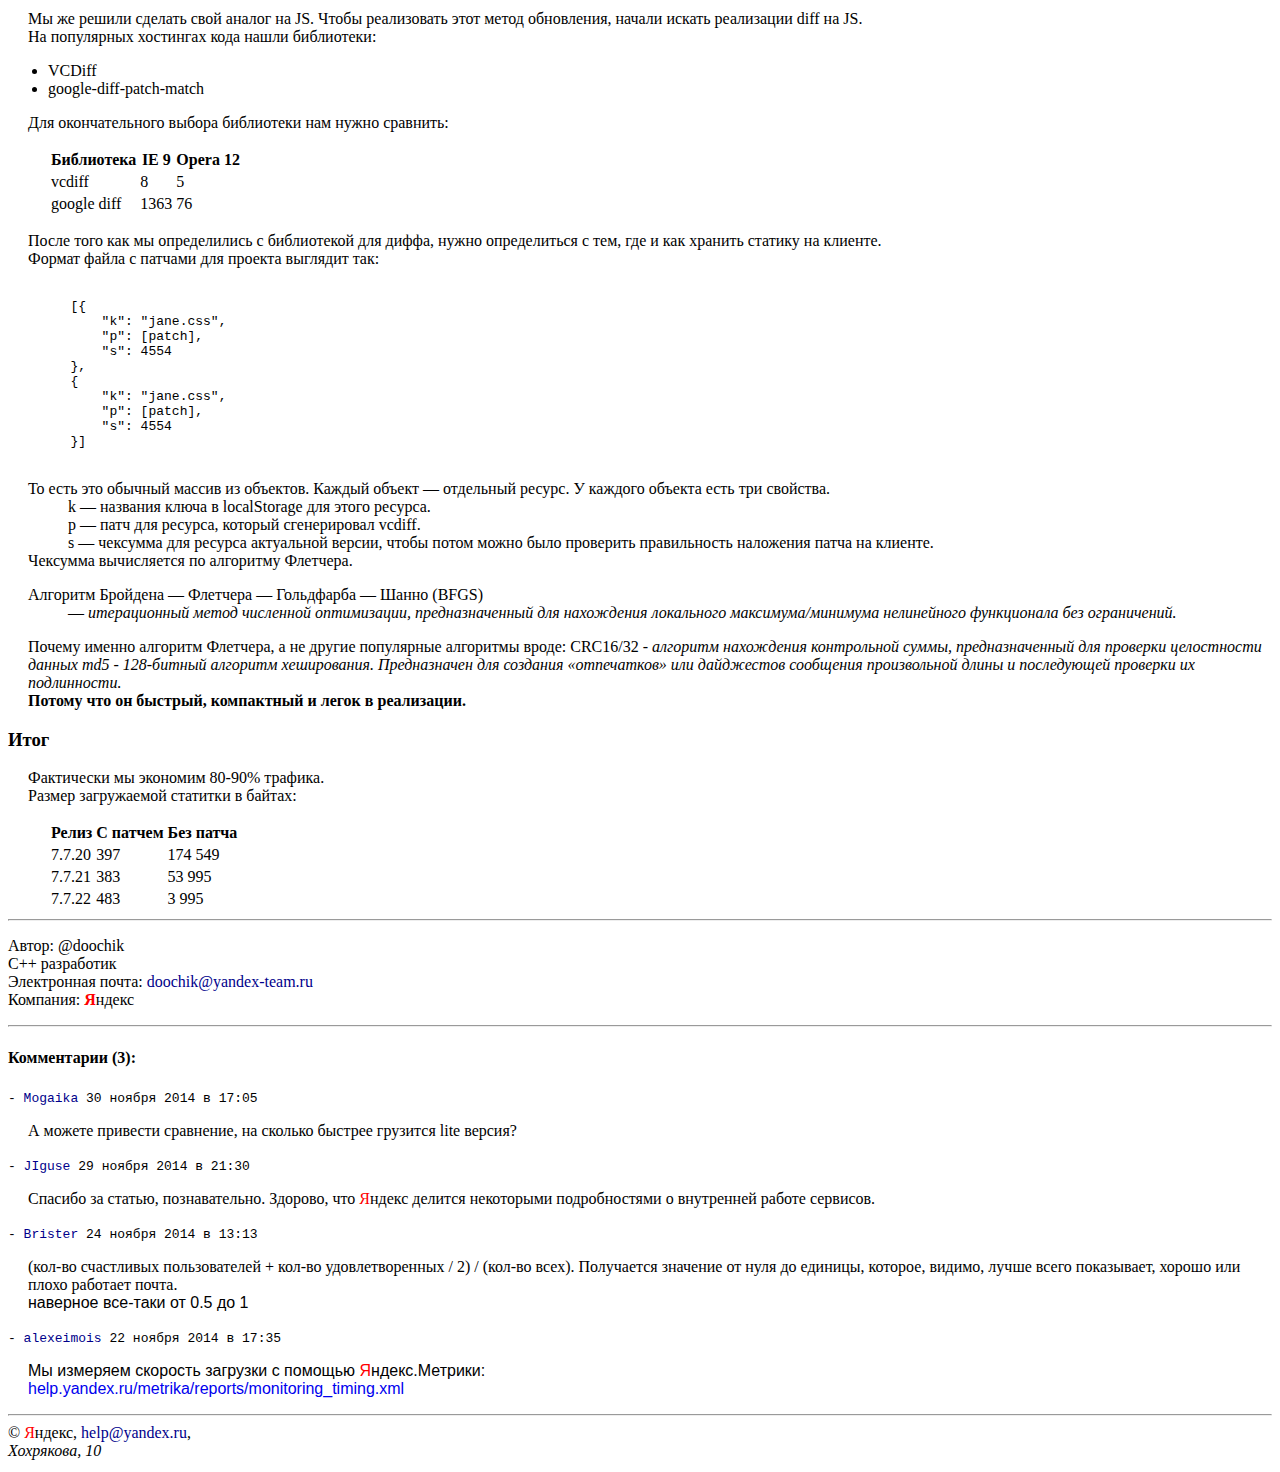
<file: HtmlCss/2. IntroToHTML-2/MarkupText/checked-3.html>
<!DOCTYPE html>
<html lang="ru">
<head>
    <meta charset="UTF-8">
    <title>Блог компании Ядекс</title>
</head>
<body>
<section><!--Основная часть статьи-->
    <article>
        <header>
            <h2>
                Блог компании <span style="color: red">Я</span>ндекс
            </h2>
            <h3>
                <span style="color: red">Я</span>НДЕКС.ПОЧТА: КАК МЫ ИЗМЕРЯЕМ СКОРОСТЬ ЗАГРУЗКИ И УЛУЧШАЕМ ЕЁ
            </h3>
        </header>
        <p style="margin-left: 20px">
            Если ваш сайт медленно грузится, вы рискуете тем, что люди не оценят ни то,
            какой он красивый, ни то, какой он удобный. Никому не понравится, когда все
            тормозит. Мы регулярно добавляем в <span style="color: red">Я</span>ндекс.Почту новую функциональность,
            иногда — исправляем ошибки, а это значит, у нас постоянно появляются новый код
            и новая логика. Всё это напрямую влияет на скорость работы интерфейса.
        </p>
    </article>

    <article>
        <h3>Что мы измеряем</h3>
        <p style="margin-left: 20px">
            Этапы первой загрузки:
        <ul style="margin-left: 40px">
            <li> подготовка;
            <li> загрузка статики (<abbr
                    title="HyperText Transfer Protocol - протокол передачи данных">HTTP</abbr>-запрос и парсинг);
            <li> исполнение модулей;
            <li> инициализация базовых объектов;
            <li> отрисовка.
        </ul>

        <p style="margin-left: 20px">
            Этапы отрисовки любой страницы:
        <ul style="margin-left: 40px">
            <li> подготовка к запросу на сервер;
            <li>запрос данных с сервера;
            <li> шаблонизация;
            <li> обновление <abbr title="Document Object Model">DOM</abbr>.
        </ul>


        <p style="margin-left: 20px">
            — <q>Ок, теперь у нас есть метрики, мы можем отправить их на сервер</q> - говорим мы<br>
            — <q>Что же дальше?</q> - вопрошаете вы<br>
            — <q>А давай построим график!</q> - отвечаем мы<br>
            — <q>А что будем считать?</q> - уточняете вы<br>
        </p>

        <p style="margin-left: 20px">
            Как вы знаете, медиана – это серединное, а не среднее значение в выборке.<br>
            Если у нас имеются числа 1, 2, 2, 3, 8, 10, 20, то медиана – 3, а среднее – 6,5.<br>
            В общем случае медиана отлично показывает, сколько грузится средний пользователь.<br>
            В случае ускорения или замедления медиана, конечно, изменится. Но она не может
            рассказать, сколько пользователей ускорилось, а сколько замедлилось.
        </p>

        <p style="margin-left: 20px">
            <abbr title="Application Performance Index">APDEX</abbr> – <em>метрика, которая сразу говорит: хорошо или плохо.</em> Метрика
            работает очень просто.<br>
            Мы выбираем временной интервал <code>[0; t]</code>, такой, что если
            время показа страницы попало в него, то пользователь счастлив.<br>
            Берем еще один интервал, <code>(t; 4t]</code> (в четыре раза больше первого), и считаем,
            что если страница показана за это время, то пользователь в целом удовлетворен скоростью работы,
            но уже не настолько счастлив.<br>
            И применяем формулу:
        </p>

        <pre style="margin-left: 40px">
    дано &epsilon;, &chi;<sub>0</sub>
    инициализировать &Eta;<sub>0</sub>
    k=0
    while||&nabla;f<sub>k</sub>||>&epsilon;
        найти направление p<sub>k</sub>=-C<sub>k</sub>&nabla;f<sub>k</sub>
        вычислить x<sub>k+1</sub>=x<sub>k</sub>+&alpha;<sub>k</sub>p<sub>k</sub>, &alpha;<sub>k</sub> удовлетворяет условиям Вольфе
        обозначить S<sub>k</sub>=x<sub>k+1</sub>-x<sub>k</sub> и y<sub>k</sub>=&nabla;f<sub>k+1</sub>-&nabla;f<sub>k</sub>
        вычислить C<sub>k+1</sub>
        k=k+1
    end
</pre>

        <p style="margin-left: 20px">
            <code>(кол-во счастливых пользователей + кол-во удовлетворенных / 2) / (кол-во всех)</code>.<br>
            Получается значение от нуля до единицы, которое, видимо, лучше всего показывает,
            хорошо или плохо работает почта.
        </p>
    </article>

    <article>
        <h3>Как мы измеряем</h3>
        <p style="margin-left: 20px">
            Сейчас модуль обновления сам логирует все свои стадии, и можно легко понять
            причину замедления: медленнее стал отвечать сервер либо слишком долго
            выполняется JavaScript. Выглядит это примерно так:
        <pre>
    <code>
        this.timings['look-ma-im-start'] = Date.now();
        this.timings['look-ma-finish'] = Date.now();
    </code>
</pre>
        <p style="margin-left: 20px">
            C помощью <code>Date.now()</code> мы получаем текущее время. Все тайминги собираются и при
            отправке рассчитываются. На этапах разница между “end” и “start” не считается,
            а все вычисления производятся в конце:
        </p>
        <pre>
    <code>
        var totalTime = this.timings['look-ma-finish'] - this.timings['look-ma-im-start'];
    </code>
</pre>
        <p style="margin-left: 20px">
            И на сервер прилетают подобные записи:<br>
            <samp>serverResponse=50&domUpdate=60</samp>
        </p>
    </article>

    <article>
        <h3>Как мы ускоряем</h3>

        <p style="margin-left: 20px">
            Чтобы снизить время загрузки почты при выходе новых версий,
            мы уже делаем следующее:
        </p>
        <ul>
            <li> включаем <abbr title="GNU Zip — утилита сжатия и восстановления">gzip</abbr>;
            <li> выставляем заголовки кэширования;
            <li> фризим <abbr title="Cascading Style Sheets — каскадные таблицы стилей">CSS</abbr>, <abbr
                    title="JavaScript">JS</abbr>, шаблоны и картинки;
            <li> используем <abbr
                    title="Content Delivery Networ - географически распределённая сетевая инфраструктура">CDN</abbr>;
        </ul>

        <p style="margin-left: 20px">
            Мы подумали: <q>А что если хранить где-то старую версию файлов, а при выходе новой
            передавать только diff между ней и той, которая сохранена у пользователя?</q><br>
            В браузере же останется просто наложить патч на клиенте.
        </p>
        <p style="margin-left: 20px">
            На самое деле эта идея не нова. Уже существуют стандарты для HTTP — например,
            RFC 3229 «Delta encoding in HTTP» и «Google SDHC», — но по разным причинам они
            не получили должного распространения в браузерах и на серверах.
        </p>
        <p style="margin-left: 20px">
            Мы же решили сделать свой аналог на JS. Чтобы реализовать этот метод обновления,
            начали искать реализации diff на JS.<br>
            На популярных хостингах кода нашли библиотеки:
        <ul>
            <li> VCDiff
            <li> google-diff-patch-match
        </ul>


        <p style="margin-left: 20px">
            Для окончательного выбора библиотеки нам нужно сравнить:
        <table style="margin-left: 40px">
            <thead>
            <tr>
                <th>Библиотека</th>
                <th>IE 9</th>
                <th>Opera 12</th>
            </tr>
            </thead>
            <tr>
                <td>vcdiff</td>
                <td> 8</td>
                <td> 5</td>
            </tr>
            <tr>
                <td>google diff</td>
                <td>1363</td>
                <td>76</td>
            </tr>
        </table>

        <p style="margin-left: 20px">
            После того как мы определились с библиотекой для диффа, нужно определиться с тем,
            где и как хранить статику на клиенте.<br>
            Формат файла с патчами для проекта выглядит так:
<pre>
    <code>
        [{
            "k": "jane.css",
            "p": [patch],
            "s": 4554
        },
        {
            "k": "jane.css",
            "p": [patch],
            "s": 4554
        }]
    </code>
</pre>

        <p style="margin-left: 20px">
            То есть это обычный массив из объектов. Каждый объект — отдельный ресурс. У
            каждого объекта есть три свойства.<br>
            <span style="margin-left: 40px">k — названия ключа в localStorage для этого ресурса.<br></span>
            <span style="margin-left: 40px">p — патч для ресурса, который сгенерировал vcdiff.<br></span>
            <span style="margin-left: 40px">s — чексумма для ресурса актуальной версии, чтобы потом можно было проверить правильность
        наложения патча на клиенте.<br></span>
            Чексумма вычисляется по алгоритму Флетчера.
        </p>
        <dl style="margin-left: 20px">
            <dt>Алгоритм Бройдена — Флетчера — Гольдфарба — Шанно (BFGS)</dt>
            <dd>— <em>итерационный метод численной оптимизации, предназначенный для
                нахождения локального максимума/минимума нелинейного функционала
                без ограничений.</em></dd>
        </dl>
        <p style="margin-left: 20px">
            Почему именно алгоритм Флетчера, а не другие популярные алгоритмы вроде:
            CRC16/32 - <em>алгоритм нахождения контрольной суммы, предназначенный для проверки
            целостности данных
            md5 - 128-битный алгоритм хеширования. Предназначен для создания «отпечатков»
            или дайджестов сообщения произвольной длины и последующей проверки
            их подлинности.</em><br>
            <strong>Потому что он быстрый, компактный и легок в реализации.</strong>
        </p>
    </article>

    <article>
        <h3>Итог</h3>

        <p style="margin-left: 20px">
            Фактически мы экономим 80-90% трафика.<br>
            Размер загружаемой статитки в байтах:
        </p>

        <table style="margin-left: 40px">
            <thead>
            <th>Релиз</th>
            <th>С патчем</th>
            <th>Без патча</th>
            </thead>
            <tr>
                <td>7.7.20</td>
                <td>397</td>
                <td>174 549</td>
            </tr>
            <tr>
                <td>7.7.21</td>
                <td>383</td>
                <td>53 995</td>
            </tr>
            <tr>
                <td>7.7.22</td>
                <td>483</td>
                <td>3 995</td>
            </tr>
        </table>
    </article>
</section>
<hr>
<section itemscope itemtype="http://schema.org/Person"><!--Об авторе статьи-->
    <p>
        Автор: <span itemprop="alternateName">@doochik</span><br>
        <span itemprop="jobTitle">С++ разработик</span><br>
        Электронная почта:
        <span itemprop="email">
            <a href="mailto:doochik@yandex-team.ru" style="text-decoration: none; color: darkblue">
                doochik@yandex-team.ru
            </a>
        </span><br>
        Компания: <span itemprop="affiliation"><strong style="color: red">Я</strong>ндекс</span>
    </p>
</section>
<hr>
<section><!--Секция комментариев-->
    <article>
        <h4>Комментарии (3):</h4>

        <samp>- <a href="mailto:mogaika@yandex-team.ru" style="text-decoration: none; color: darkblue">Mogaika</a>
            <time datetime="2014-11-30T17:05:00+07:00">30 ноября 2014 в 17:05</time>
        </samp><br>

        <p style="margin-left: 20px">А можете привести сравнение, на сколько быстрее грузится lite версия?</p>

        <samp>- <a href="mailto:mrawesome@yandex.ru" style="text-decoration: none; color: darkblue">JIguse</a>
            <time datetime="2014-11-29T21:30:00+07:00">29 ноября 2014 в 21:30</time>
        </samp><br>

        <p style="margin-left: 20px">Спасибо за статью, познавательно. Здорово, что
            <span style="color: red">Я</span>ндекс делится некоторыми подробностями о внутренней работе сервисов.
        </p>

        <samp>- <a href="mailto:brist89@yandex-team.ru" style="text-decoration: none; color: darkblue">Brister</a>
            <time datetime="2014-11-24T13:13:00+07:00">24 ноября 2014 в 13:13</time>
        </samp><br>

        <p style="margin-left: 20px">(кол-во счастливых пользователей + кол-во удовлетворенных / 2) / (кол-во всех).
            Получается значение от нуля до единицы, которое, видимо, лучше всего показывает,
            хорошо или плохо работает почта.<br>

            <span style="font: caption">наверное все-таки от 0.5 до 1</span></p>

        <samp>- <a href="mailto:test@yandex.ru" style="text-decoration: none; color: darkblue">alexeimois</a>
            <time datetime="2014-11-22T17:35:00+07:00">22 ноября 2014 в 17:35</time>
        </samp><br>

        <p style="margin-left: 20px; font: caption">Мы измеряем скорость загрузки с помощью <span
                style="color: red">Я</span>ндекс.Метрики:
            <br>
            <a style="text-decoration: none" href="https://yandex.ru/support/metrika/reports/timing.xml">
                help.yandex.ru/metrika/reports/monitoring_timing.xml
            </a></p>
    </article>
</section>
<hr>
<footer>© <span style="color: red">Я</span>ндекс, <a href="mailto:help@yandex.ru"
                                                     style="text-decoration: none; color: darkblue">help@yandex.ru</a>,
    <address>Хохрякова, 10</address>
</footer>
</body>
</html>
</file>
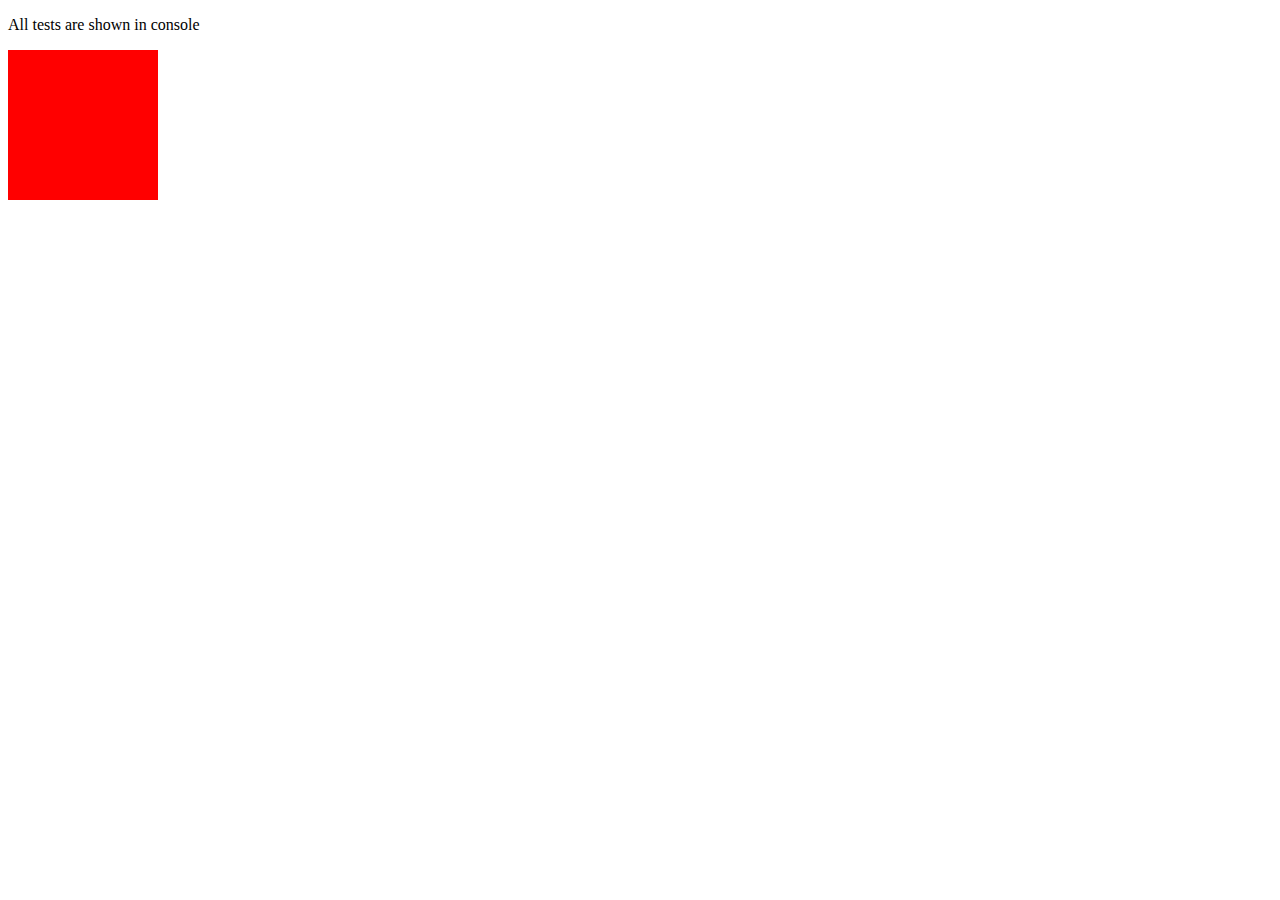
<file: HtmlCss/5. Animations/training/training.html>
<!DOCTYPE html>
<html lang="en">
<head>
	<meta charset="utf-8">
	<title>Анимации - задание для тренировки</title>
	<link rel="stylesheet" type="text/css" href="training.css">
</head>
<body>
<p>All tests are shown in console</p>
<!-- 1D2A3B4E5C -->
<div class="animation"></div>

<!--
<script src="jstests.js">
</script>
-->
</body>
</html>
</file>
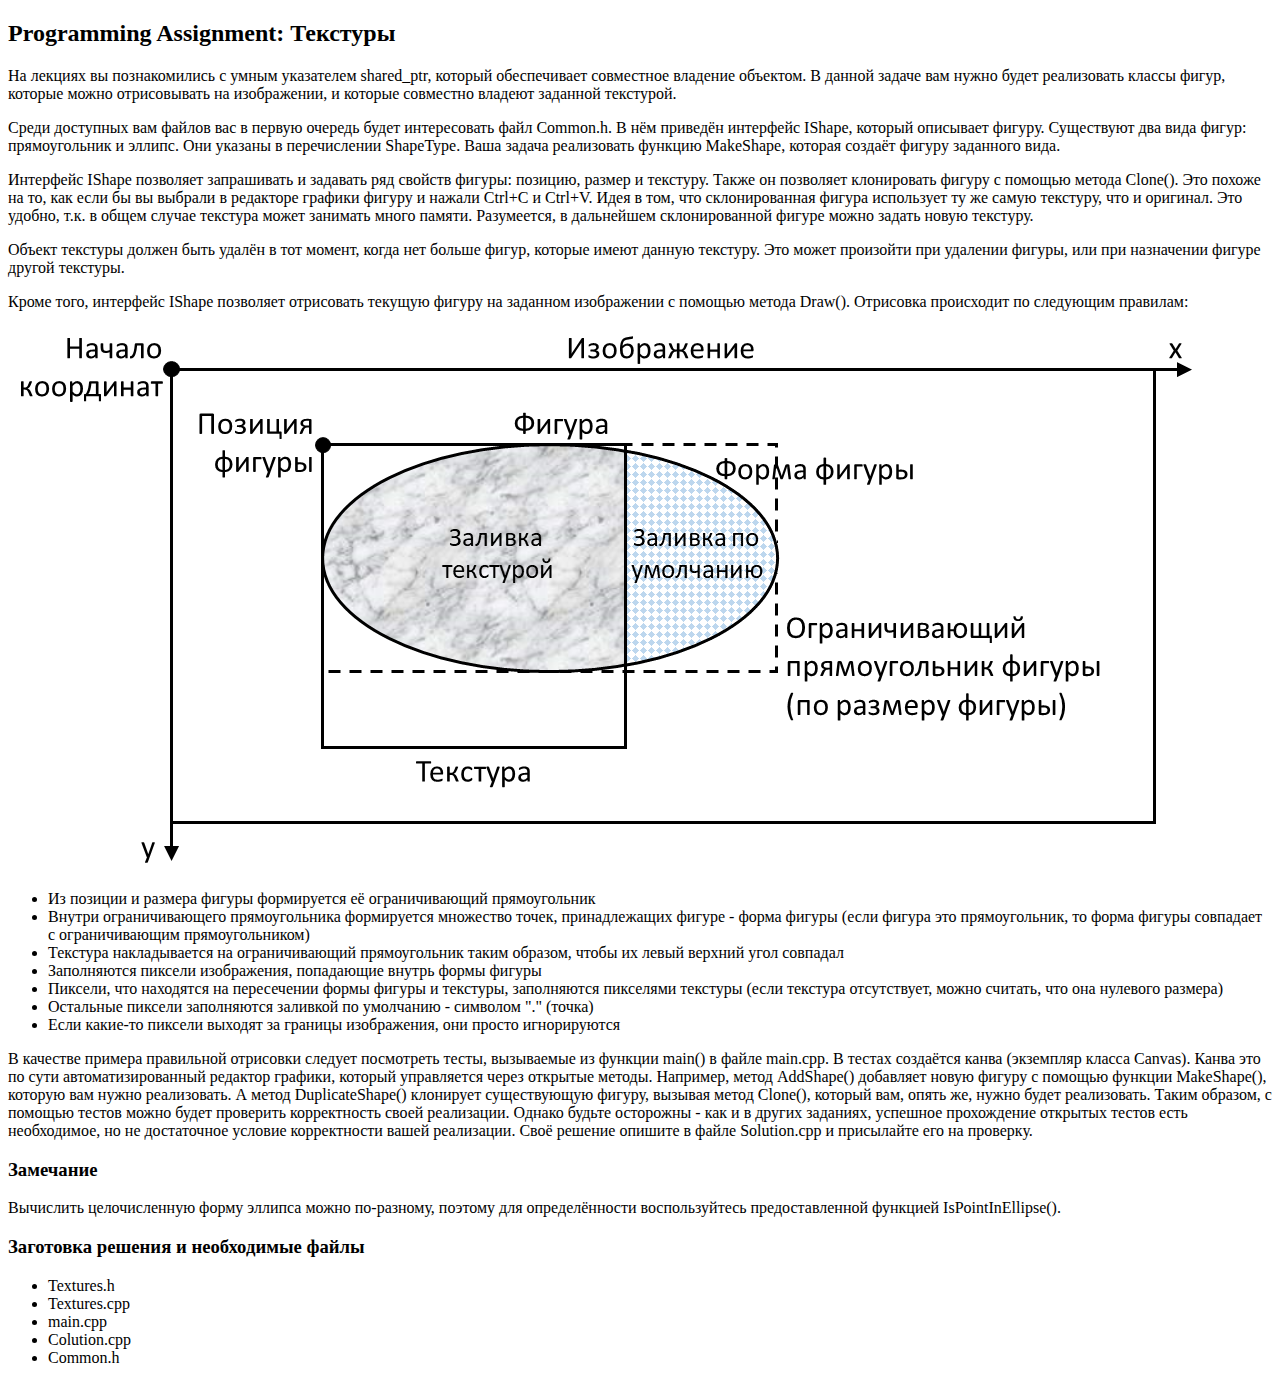
<file: C++/BrownBelt/4/textures/readme.html>
<!DOCTYPE html>
<html lang="en">

<head>
    <meta charset="UTF-8">
    <title>Текстуры</title>
</head>

<body>

    <h2>Programming Assignment: Текстуры</h2>
    <p>
        На лекциях вы познакомились с умным указателем shared_ptr, который обеспечивает
        совместное владение объектом. В данной задаче вам нужно будет реализовать классы фигур,
        которые можно отрисовывать на изображении, и которые совместно владеют заданной текстурой.
    </p>
    <p>
        Среди доступных вам файлов вас в первую очередь будет интересовать файл Common.h.
        В нём приведён интерфейс IShape, который описывает фигуру. Существуют два вида фигур:
        прямоугольник и эллипс. Они указаны в перечислении ShapeType.
        Ваша задача реализовать функцию MakeShape, которая создаёт фигуру заданного вида.
    </p>
    <p>
        Интерфейс IShape позволяет запрашивать и задавать ряд свойств фигуры:
        позицию, размер и текстуру. Также он позволяет клонировать фигуру с помощью метода Clone().
        Это похоже на то, как если бы вы выбрали в редакторе графики фигуру и нажали Ctrl+C и Ctrl+V.
        Идея в том, что склонированная фигура использует ту же самую текстуру, что и оригинал.
        Это удобно, т.к. в общем случае текстура может занимать много памяти.
        Разумеется, в дальнейшем склонированной фигуре можно задать новую текстуру.
    </p>
    <p>
        Объект текстуры должен быть удалён в тот момент, когда нет больше фигур, которые имеют данную
        текстуру. Это может произойти при удалении фигуры, или при назначении фигуре другой текстуры.
    </p>
    <p>
        Кроме того, интерфейс IShape позволяет отрисовать текущую фигуру на заданном изображении с помощью
        метода Draw(). Отрисовка происходит по следующим правилам:
    </p>
    <img src="how_to_draw.png" alt="how to draw">
    <ul>
        <li>
            Из позиции и размера фигуры формируется её ограничивающий прямоугольник
        </li>
        <li>
            Внутри ограничивающего прямоугольника формируется множество точек, принадлежащих фигуре -
            форма фигуры (если фигура это прямоугольник, то форма фигуры совпадает с ограничивающим
            прямоугольником)
        </li>
        <li>
            Текстура накладывается на ограничивающий прямоугольник таким образом, чтобы их левый верхний
            угол совпадал
        </li>
        <li>
            Заполняются пиксели изображения, попадающие внутрь формы фигуры
        </li>
        <li>
            Пиксели, что находятся на пересечении формы фигуры и текстуры, заполняются пикселями
            текстуры (если текстура отсутствует, можно считать, что она нулевого размера)
        </li>
        <li>
            Остальные пиксели заполняются заливкой по умолчанию - символом "." (точка)
        </li>
        <li>
            Если какие-то пиксели выходят за границы изображения, они просто игнорируются
        </li>
    </ul>

    <p>В качестве примера правильной отрисовки следует посмотреть тесты, вызываемые
        из функции main() в файле main.cpp. В тестах создаётся канва (экземпляр класса Canvas).
        Канва это по сути автоматизированный редактор графики, который управляется через открытые методы.
        Например, метод AddShape() добавляет новую фигуру с помощью функции MakeShape(),
        которую вам нужно реализовать. А метод DuplicateShape() клонирует существующую фигуру,
        вызывая метод Clone(), который вам, опять же, нужно будет реализовать.
        Таким образом, с помощью тестов можно будет проверить корректность своей реализации.
        Однако будьте осторожны - как и в других заданиях, успешное прохождение открытых тестов есть необходимое,
        но не достаточное условие корректности вашей реализации.
        Своё решение опишите в файле Solution.cpp и присылайте его на проверку.</p>

    <h3>Замечание</h3>
    <p>
        Вычислить целочисленную форму эллипса можно по-разному, поэтому для определённости
        воспользуйтесь предоставленной функцией IsPointInEllipse().
    </p>
    <h3>Заготовка решения и необходимые файлы</h3>
    <ul>
        <li>Textures.h</li>
        <li>Textures.cpp</li>
        <li>main.cpp</li>
        <li>Colution.cpp</li>
        <li>Common.h</li>
    </ul>

</body>

</html>
</file>
<file: HtmlCss/5. Animations/exercise/index.css>
.canvas {
    position: relative;
    
    width: 500px;
    height: 380px;
    margin: 80px 0 0 0;
    
    transition: .3s ease;
    
    perspective: 800px;
}

.box_front {
    position: relative;
    
    overflow: hidden;
    
    width: 500px;
    height: 380px;
    
    background: skyblue;
    box-shadow: 0 -400px 300px -300px steelblue inset;

    animation: illumination 100s linear infinite;
}

@keyframes illumination {
    0%, 25%, 100% {
        /* День: */
        background: skyblue;
        box-shadow: 0 -400px 300px -300px steelblue inset;
    }
    50% {
        /* Вечер: */
        background: darkslateblue;
        box-shadow: 0 -400px 300px -300px orangered inset;
    }
    75% {
        /* Ночь: */
        background: darkslateblue;
        box-shadow: 0 -400px 300px -300px transparent inset;
    }
}

.ship::after {
    position: absolute;
    bottom: 0;
    left: 0;
    
    width: 100px;
    height: 20px;
    
    content: '';
    
    border-radius: 0 0 0 20px;
    background: #e25c45;
}

.ship::before {
    position: absolute;
    top: 0;
    left: 10px;
    
    width: 65px;
    height: 16px;
    
    content: '';
    
    border-radius: 20px 0 0 0;
    background: #fff;
}

.ship {
    position: absolute;
    right: -150px;
    bottom: 30px;
    
    width: 100px;
    height: 36px;

    animation: swimming 50s linear infinite;
}

@keyframes swimming {
    to {
        transform: translateX(-800px);
    }
}

.ship_smokestack {
    position: absolute;
    bottom: 36px;
    left: 45px;
    
    width: 10px;
    height: 17px;
    
    background: #a18e6e;
}

.ship_window {
    position: absolute;
    top: 6px;
    left: 40px;
    
    width: 7px;
    height: 7px;
    
    border-radius: 50%;
    background: #a18e6e;
    box-shadow: 13px 0 0 0 #a18e6e, -13px 0 0 0 #a18e6e;
}

.smoke div {
    position: absolute;
    
    width: 7px;
    height: 7px;
    
    border-radius: 50%;
    background: #fff;

    opacity: 0;
}

.smoke-1 {
    top: -25px;
    right: 44px;
    animation: smoking 2.25s linear infinite normal 1.5s;
}

.smoke-2 {
    top: -25px;
    right: 42px;
    animation: smoking 2.25s linear infinite normal 0.75s;
}

.smoke-3 {
    top: -25px;
    right: 49px;
    animation: smoking 2.25s linear infinite normal 0s;
}

@keyframes smoking {
    from {
        opacity: 1;
    }
    to {
        transform: translateY(-25px) scale(2.0);
        opacity: 0;
    }
}

.sun {
    position: absolute;
    top: 30px;
    right: 50%;
    
    width: 80px;
    height: 80px;
    
    border-radius: 50%;
    background: #ffcf11;
    box-shadow: 0 0 100px #ffdf05;
    animation: sunshine 15s linear infinite;
}

.sun-wrapper {
    position: absolute;
    
    width: 100%;
    height: 100%;
    
    transform-origin: bottom center;

    animation: sunshine 100s linear infinite;
}

@keyframes sunshine {
    from {
        transform: rotate(-0.25turn);
    }
    to {
        transform: rotate(0.75turn);
    }
}

.sun div {
    position: absolute;
    top: -20px;
    left: 50%;
    
    width: 2px;
    height: 100px;
    margin-left: -1px;
    
    border: solid #ffcf11;
    border-width: 10px 0 10px 0;
}

.sun div:nth-child(2) {
    transform: rotate(18deg);
}

.sun div:nth-child(3) {
    transform: rotate(36deg);
}

.sun div:nth-child(4) {
    transform: rotate(54deg);
}

.sun div:nth-child(5) {
    transform: rotate(72deg);
}

.sun div:nth-child(6) {
    transform: rotate(90deg);
}

.sun div:nth-child(7) {
    transform: rotate(-18deg);
}

.sun div:nth-child(8) {
    transform: rotate(-36deg);
}

.sun div:nth-child(9) {
    transform: rotate(-54deg);
}

.sun div:nth-child(10) {
    transform: rotate(-72deg);
}

.cloud {
    position: absolute;
    left: -220px;
    
    width: 200px;
    height: 60px;
    
    opacity: .8;
    border-radius: 200px;
    background: #fff;
}

.cloud:before,
.cloud:after {
    position: absolute;
    top: -15px;
    left: 10px;
    
    width: 100px;
    height: 80px;
    
    content: '';
    
    border-radius: 100px;
    background: #fff;
}

.cloud:after {
    top: -55px;
    right: 15px;
    left: auto;
    
    width: 120px;
    height: 120px;
}

.cloud-1 {
    
    transform: scale(0.2);
    animation: cloud1 70s linear infinite normal 0s;
    top: 10px;
}

.cloud-2 {
    transform: scale(0.3) rotateY(0.5turn);
    animation: cloud2 40s linear infinite normal 1s;
    top: 50px;
}

.cloud-3 {
    transform: scale(0.4);
    animation: cloud3 30s linear infinite normal 7s;
    top: 100px;
}

.cloud-4 {
    transform: scale(0.7) rotateY(0.5turn);
    animation: cloud4 20s linear infinite normal 0s;
    top: 170px;
}

@keyframes cloud1 {
    to {
        transform: scale(0.3) translateX(2500px);
    }
}

@keyframes cloud2 {
    to {
        transform: scale(0.5) rotateY(0.5turn) translateX(-1400px);
    }
}

@keyframes cloud3 {
    to {
        transform: scale(0.6) translateX(1200px);
    }
}

@keyframes cloud4 {
    to {
        transform: scale(0.8) rotateY(0.5turn) translateX(-900px);
    }
}

.sea {
    position: absolute;
    right: 0;
    bottom: 0;
    left: 0;
    
    height: 40px;
    
    opacity: .8;
    background: #2a94d6;
}

.sea::after {
    position: absolute;
    right: 0;
    bottom: 0;
    left: 0;
    
    height: 10px;
    
    content: '';
    
    background: #1d7fbb;
}
</file>
<file: HtmlCss/5. Animations/training/training.css>
.animation { 
	width: 150px;
	height: 150px;
	background-color: #f00; 
	/*
	1я часть
	animation: movie 4s ease-in 1 normal 100ms forwards;
	2я часть
	animation: movie 3s ease-in infinite alternate 100ms forwards;
	*/
	animation: movie 3s ease-in infinite alternate 100ms forwards;
	transition: background-color 500ms linear
}

.animation:hover {
	background-color: #ff0;
}

@keyframes movie {
	/*
	1я часть
	40% {
		transform: translateX(100px);
	}
	70% {
		transform: translate(100px, 100%);
	}
	100% {
		transform: translate(100px, 100%) scale(2.0) rotate(145deg);
	}
	2я часть
	30% {
		transform: translateX(100px);
	}
	50% {
		transform: translate(100px, 100%);
	}
	75%, 100% {
		transform: translate(100px, 100%) scale(2.0) rotate(145deg);
	}
	*/
	30% {
		transform: translateX(100px);
	}
	50% {
		transform: translate(100px, 100%);
	}
	75%, 100% {
		transform: translate(100px, 100%) scale(2.0) rotate(145deg);
	}
}
</file>
